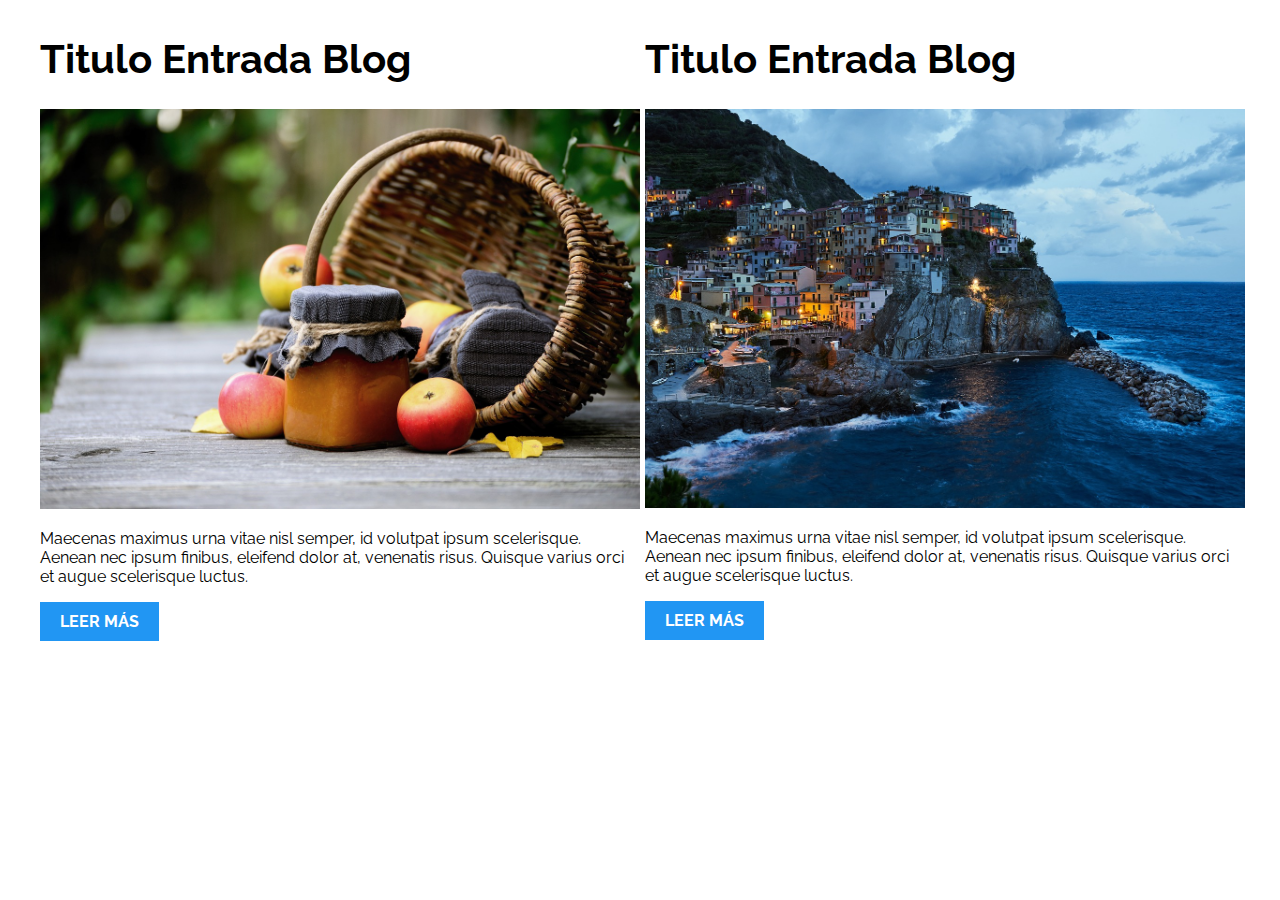
<file: 01-2columnas_iguales_css_grid/index.html>
<!DOCTYPE html>
<html lang="es">

<head>
    <meta charset="utf-8">
    <title>Patrones Responsive Web Design - 2 Columnas</title>
    <link rel="stylesheet" href="https://necolas.github.io/normalize.css/8.0.1/normalize.css">
    <link href="https://fonts.googleapis.com/css?family=Raleway:400,700,900" rel="stylesheet">
    <link rel="stylesheet" href="css/styles.css">
    <meta name="viewport" content="width=device-width, initial-scale=1">
</head>

<body>

    <div class="contenedor dos-columnas">
        <article class="entrada-blog">
            <h1>Titulo Entrada Blog</h1>
            <img src="img/imagen1.jpg">
            <p>Maecenas maximus urna vitae nisl semper, id volutpat ipsum scelerisque. Aenean nec ipsum finibus, eleifend dolor at, venenatis risus. Quisque varius orci et augue scelerisque luctus.</p>
            <a href="#">Leer más</a>
        </article>
        <article class="entrada-blog">
            <h1>Titulo Entrada Blog</h1>
            <img src="img/imagen2.jpg">
            <p>Maecenas maximus urna vitae nisl semper, id volutpat ipsum scelerisque. Aenean nec ipsum finibus, eleifend dolor at, venenatis risus. Quisque varius orci et augue scelerisque luctus.</p>
            <a href="#">Leer más</a>
        </article>
    </div>

</body>

</html>
</file>
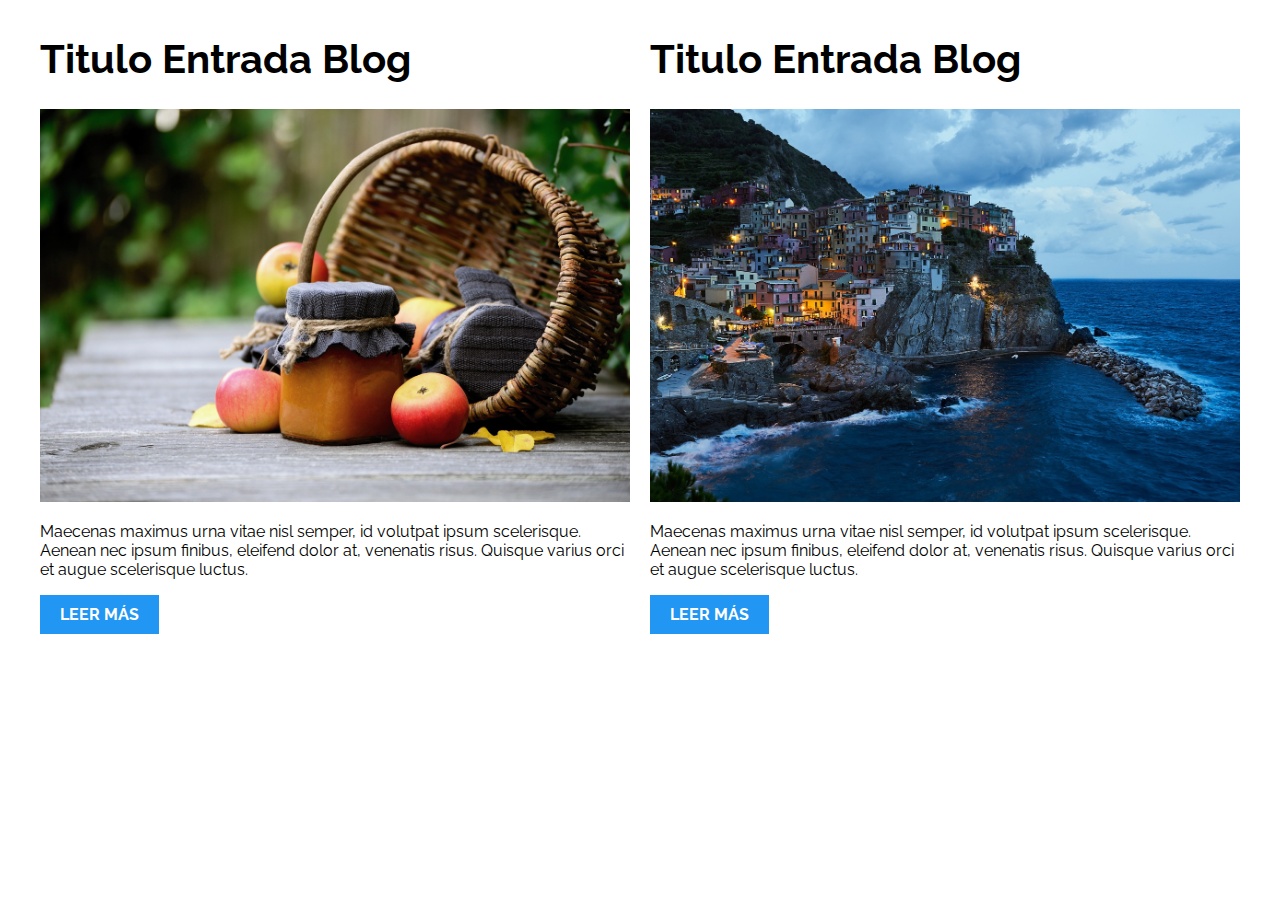
<file: 02-2columnas_iguales_flexbox/index.html>
<!DOCTYPE html>
<html lang="es">

<head>
    <meta charset="utf-8">
    <title>Patrones Responsive Web Design - 2 Columnas</title>
    <link rel="stylesheet" href="https://necolas.github.io/normalize.css/8.0.1/normalize.css">
    <link href="https://fonts.googleapis.com/css?family=Raleway:400,700,900" rel="stylesheet">
    <link rel="stylesheet" href="css/styles.css">
    <meta name="viewport" content="width=device-width, initial-scale=1">
</head>

<body>
    <div class="contenedor dos-columnas">
        <article class="entrada-blog">
            <h1>Titulo Entrada Blog</h1>
            <img src="img/imagen1.jpg">
            <p>Maecenas maximus urna vitae nisl semper, id volutpat ipsum scelerisque. Aenean nec ipsum finibus, eleifend dolor at, venenatis risus. Quisque varius orci et augue scelerisque luctus.</p>
            <a href="#">Leer más</a>
        </article>
        <article class="entrada-blog">
            <h1>Titulo Entrada Blog</h1>
            <img src="img/imagen2.jpg">
            <p>Maecenas maximus urna vitae nisl semper, id volutpat ipsum scelerisque. Aenean nec ipsum finibus, eleifend dolor at, venenatis risus. Quisque varius orci et augue scelerisque luctus.</p>
            <a href="#">Leer más</a>
        </article>
    </div>

</body>

</html>
</file>
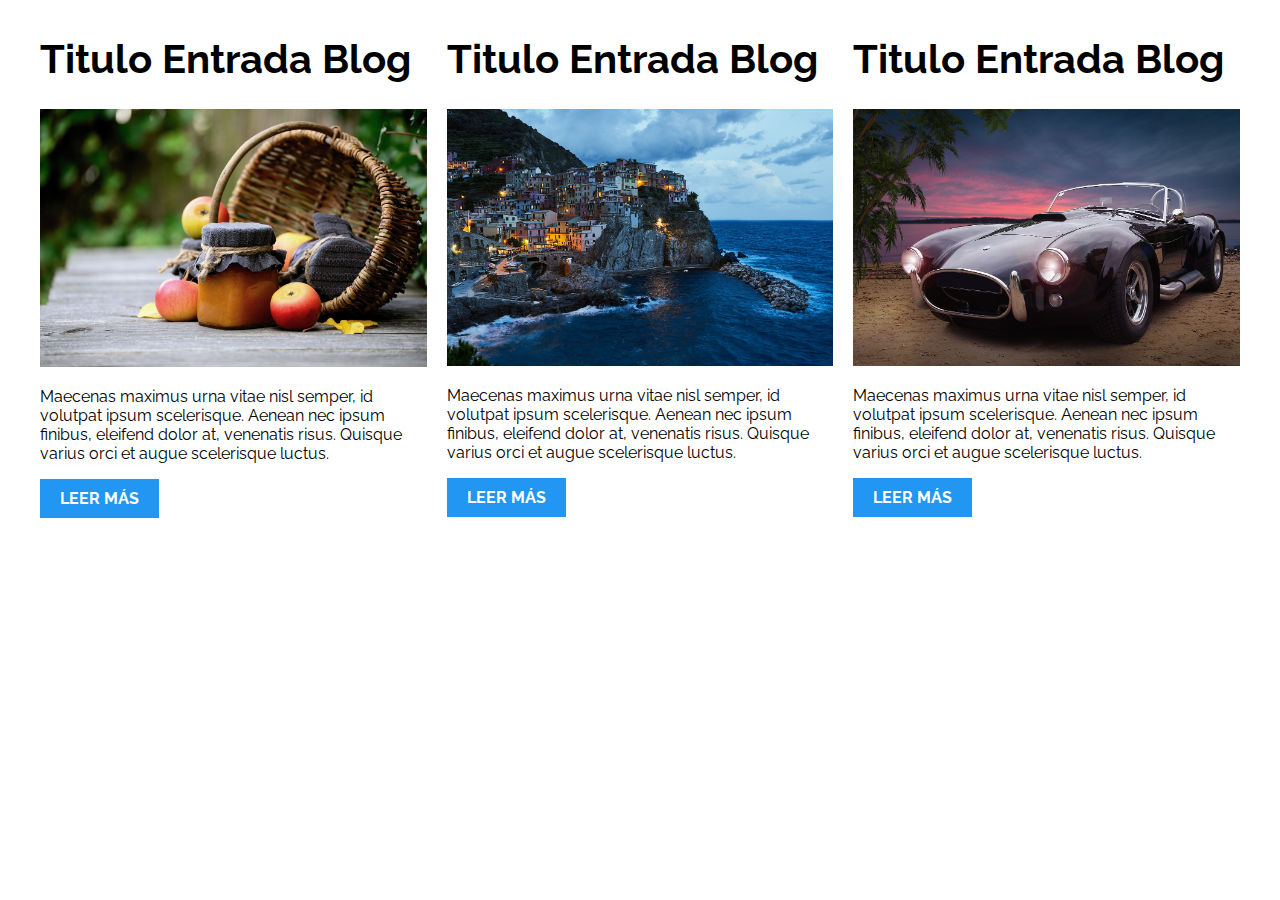
<file: 03-3columnas_iguales_css_grid/index.html>
<!DOCTYPE html>
<html lang="es">

<head>
    <meta charset="utf-8">
    <title>Patrones Responsive Web Design - 3 Columnas Iguales</title>
    <link rel="stylesheet" href="https://necolas.github.io/normalize.css/8.0.1/normalize.css">
    <link href="https://fonts.googleapis.com/css?family=Raleway:400,700,900" rel="stylesheet">
    <link rel="stylesheet" href="css/styles.css">
    <meta name="viewport" content="width=device-width, initial-scale=1">
</head>

<body>

    <div class="contenedor tres-columnas">
        <article class="entrada-blog">
            <h1>Titulo Entrada Blog</h1>
            <img src="img/imagen1.jpg">
            <p>Maecenas maximus urna vitae nisl semper, id volutpat ipsum scelerisque. Aenean nec ipsum finibus, eleifend dolor at, venenatis risus. Quisque varius orci et augue scelerisque luctus.</p>
            <a href="#">Leer más</a>
        </article>

        <article class="entrada-blog">
            <h1>Titulo Entrada Blog</h1>
            <img src="img/imagen2.jpg">

            <p>Maecenas maximus urna vitae nisl semper, id volutpat ipsum scelerisque. Aenean nec ipsum finibus, eleifend dolor at, venenatis risus. Quisque varius orci et augue scelerisque luctus.</p>
            <a href="#">Leer más</a>
        </article>

        <article class="entrada-blog">
            <h1>Titulo Entrada Blog</h1>
            <img src="img/imagen3.jpg">

            <p>Maecenas maximus urna vitae nisl semper, id volutpat ipsum scelerisque. Aenean nec ipsum finibus, eleifend dolor at, venenatis risus. Quisque varius orci et augue scelerisque luctus.</p>
            <a href="#">Leer más</a>
        </article>
    </div>

</body>

</html>
</file>
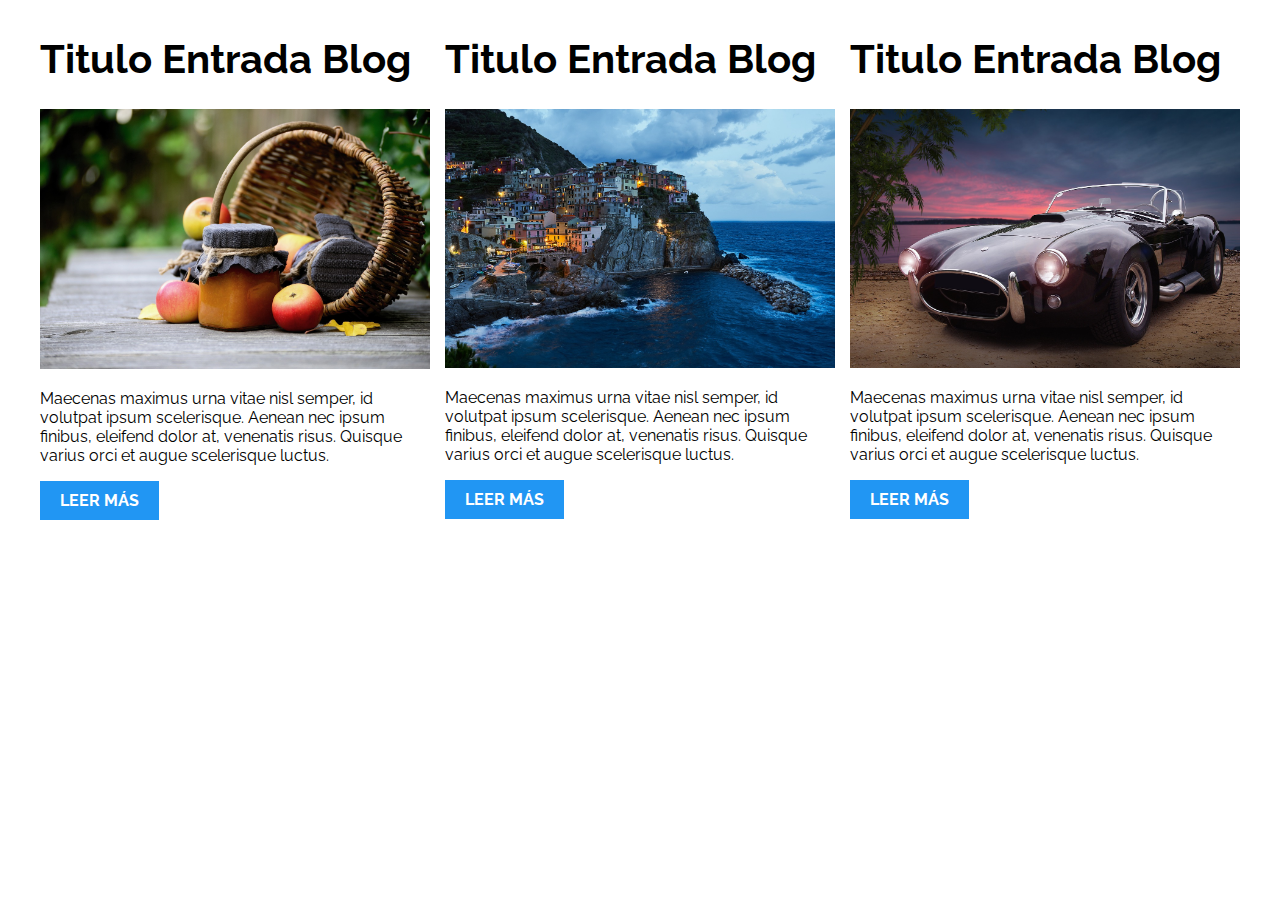
<file: 04-3columnas_iguales_flexbox/index.html>
<!DOCTYPE html>
<html lang="es">

<head>
    <meta charset="utf-8">
    <title>Patrones Responsive Web Design - 3 Columnas Iguales</title>
    <link rel="stylesheet" href="https://necolas.github.io/normalize.css/8.0.1/normalize.css">
    <link href="https://fonts.googleapis.com/css?family=Raleway:400,700,900" rel="stylesheet">
    <link rel="stylesheet" href="css/styles.css">
    <meta name="viewport" content="width=device-width, initial-scale=1">
</head>

<body>

    <div class="contenedor tres-columnas">
        <article class="entrada-blog">
            <h1>Titulo Entrada Blog</h1>
            <img src="img/imagen1.jpg">
            <p>Maecenas maximus urna vitae nisl semper, id volutpat ipsum scelerisque. Aenean nec ipsum finibus, eleifend dolor at, venenatis risus. Quisque varius orci et augue scelerisque luctus.</p>
            <a href="#">Leer más</a>
        </article>

        <article class="entrada-blog">
            <h1>Titulo Entrada Blog</h1>
            <img src="img/imagen2.jpg">

            <p>Maecenas maximus urna vitae nisl semper, id volutpat ipsum scelerisque. Aenean nec ipsum finibus, eleifend dolor at, venenatis risus. Quisque varius orci et augue scelerisque luctus.</p>
            <a href="#">Leer más</a>
        </article>

        <article class="entrada-blog">
            <h1>Titulo Entrada Blog</h1>
            <img src="img/imagen3.jpg">

            <p>Maecenas maximus urna vitae nisl semper, id volutpat ipsum scelerisque. Aenean nec ipsum finibus, eleifend dolor at, venenatis risus. Quisque varius orci et augue scelerisque luctus.</p>
            <a href="#">Leer más</a>
        </article>
    </div>
</body>

</html>
</file>
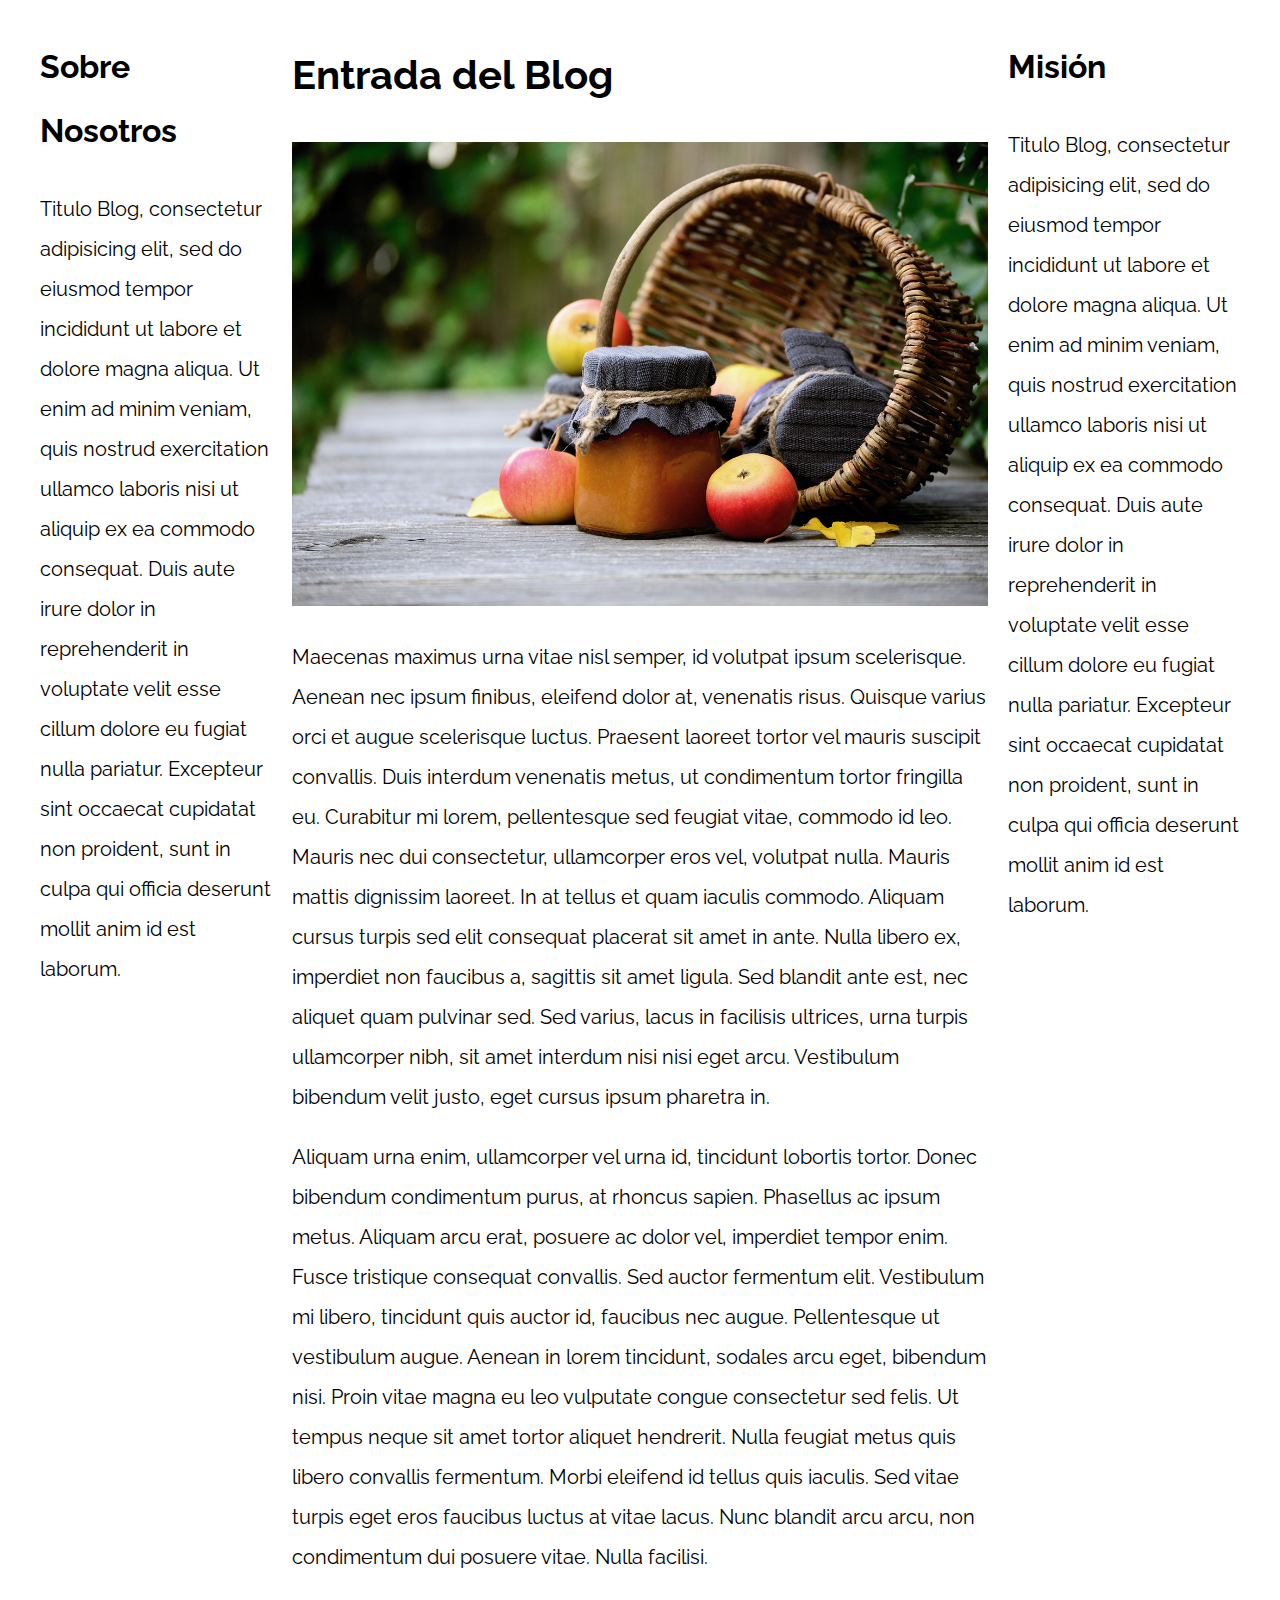
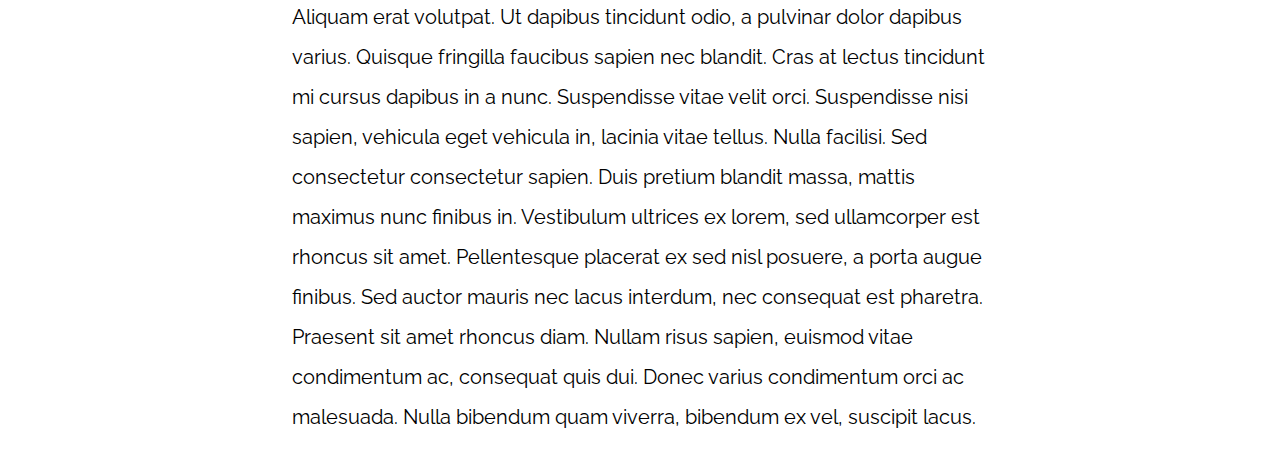
<file: 05-3columnas_css_grid/index.html>
<!DOCTYPE html>
<html lang="es">

<head>
    <meta charset="utf-8">
    <title>Patrones Responsive Web Design</title>
    <link rel="stylesheet" href="https://necolas.github.io/normalize.css/8.0.1/normalize.css">
    <link href="https://fonts.googleapis.com/css?family=Raleway:400,700,900" rel="stylesheet">
    <link rel="stylesheet" href="css/styles.css">
    <meta name="viewport" content="width=device-width, initial-scale=1">
</head>

<body>

    <div class="contenedor contenedor-grid">
        <main class="contenedor-principal">
            <article>
                <h1>Entrada del Blog</h1>
                <img src="img/imagen1.jpg">

                <p>Maecenas maximus urna vitae nisl semper, id volutpat ipsum scelerisque. Aenean nec ipsum finibus, eleifend dolor at, venenatis risus. Quisque varius orci et augue scelerisque luctus. Praesent laoreet tortor vel mauris suscipit convallis.
                    Duis interdum venenatis metus, ut condimentum tortor fringilla eu. Curabitur mi lorem, pellentesque sed feugiat vitae, commodo id leo. Mauris nec dui consectetur, ullamcorper eros vel, volutpat nulla. Mauris mattis dignissim laoreet.
                    In at tellus et quam iaculis commodo. Aliquam cursus turpis sed elit consequat placerat sit amet in ante. Nulla libero ex, imperdiet non faucibus a, sagittis sit amet ligula. Sed blandit ante est, nec aliquet quam pulvinar sed. Sed
                    varius, lacus in facilisis ultrices, urna turpis ullamcorper nibh, sit amet interdum nisi nisi eget arcu. Vestibulum bibendum velit justo, eget cursus ipsum pharetra in.</p>

                <p>Aliquam urna enim, ullamcorper vel urna id, tincidunt lobortis tortor. Donec bibendum condimentum purus, at rhoncus sapien. Phasellus ac ipsum metus. Aliquam arcu erat, posuere ac dolor vel, imperdiet tempor enim. Fusce tristique consequat
                    convallis. Sed auctor fermentum elit. Vestibulum mi libero, tincidunt quis auctor id, faucibus nec augue. Pellentesque ut vestibulum augue. Aenean in lorem tincidunt, sodales arcu eget, bibendum nisi. Proin vitae magna eu leo vulputate
                    congue consectetur sed felis. Ut tempus neque sit amet tortor aliquet hendrerit. Nulla feugiat metus quis libero convallis fermentum. Morbi eleifend id tellus quis iaculis. Sed vitae turpis eget eros faucibus luctus at vitae lacus.
                    Nunc blandit arcu arcu, non condimentum dui posuere vitae. Nulla facilisi.</p>

                <p>Aliquam erat volutpat. Ut dapibus tincidunt odio, a pulvinar dolor dapibus varius. Quisque fringilla faucibus sapien nec blandit. Cras at lectus tincidunt mi cursus dapibus in a nunc. Suspendisse vitae velit orci. Suspendisse nisi sapien,
                    vehicula eget vehicula in, lacinia vitae tellus. Nulla facilisi. Sed consectetur consectetur sapien. Duis pretium blandit massa, mattis maximus nunc finibus in. Vestibulum ultrices ex lorem, sed ullamcorper est rhoncus sit amet. Pellentesque
                    placerat ex sed nisl posuere, a porta augue finibus. Sed auctor mauris nec lacus interdum, nec consequat est pharetra. Praesent sit amet rhoncus diam. Nullam risus sapien, euismod vitae condimentum ac, consequat quis dui. Donec varius
                    condimentum orci ac malesuada. Nulla bibendum quam viverra, bibendum ex vel, suscipit lacus.</p>

            </article>
        </main>

        <aside class="sidebar-1">
            <h2>Sobre Nosotros</h2>
            <p>Titulo Blog, consectetur adipisicing elit, sed do eiusmod tempor incididunt ut labore et dolore magna aliqua. Ut enim ad minim veniam, quis nostrud exercitation ullamco laboris nisi ut aliquip ex ea commodo consequat. Duis aute irure dolor
                in reprehenderit in voluptate velit esse cillum dolore eu fugiat nulla pariatur. Excepteur sint occaecat cupidatat non proident, sunt in culpa qui officia deserunt mollit anim id est laborum.</p>
        </aside>
        <aside class="sidebar-2">
            <h2>Misión</h2>
            <p>Titulo Blog, consectetur adipisicing elit, sed do eiusmod tempor incididunt ut labore et dolore magna aliqua. Ut enim ad minim veniam, quis nostrud exercitation ullamco laboris nisi ut aliquip ex ea commodo consequat. Duis aute irure dolor
                in reprehenderit in voluptate velit esse cillum dolore eu fugiat nulla pariatur. Excepteur sint occaecat cupidatat non proident, sunt in culpa qui officia deserunt mollit anim id est laborum.</p>
        </aside>
    </div>

</body>

</html>
</file>
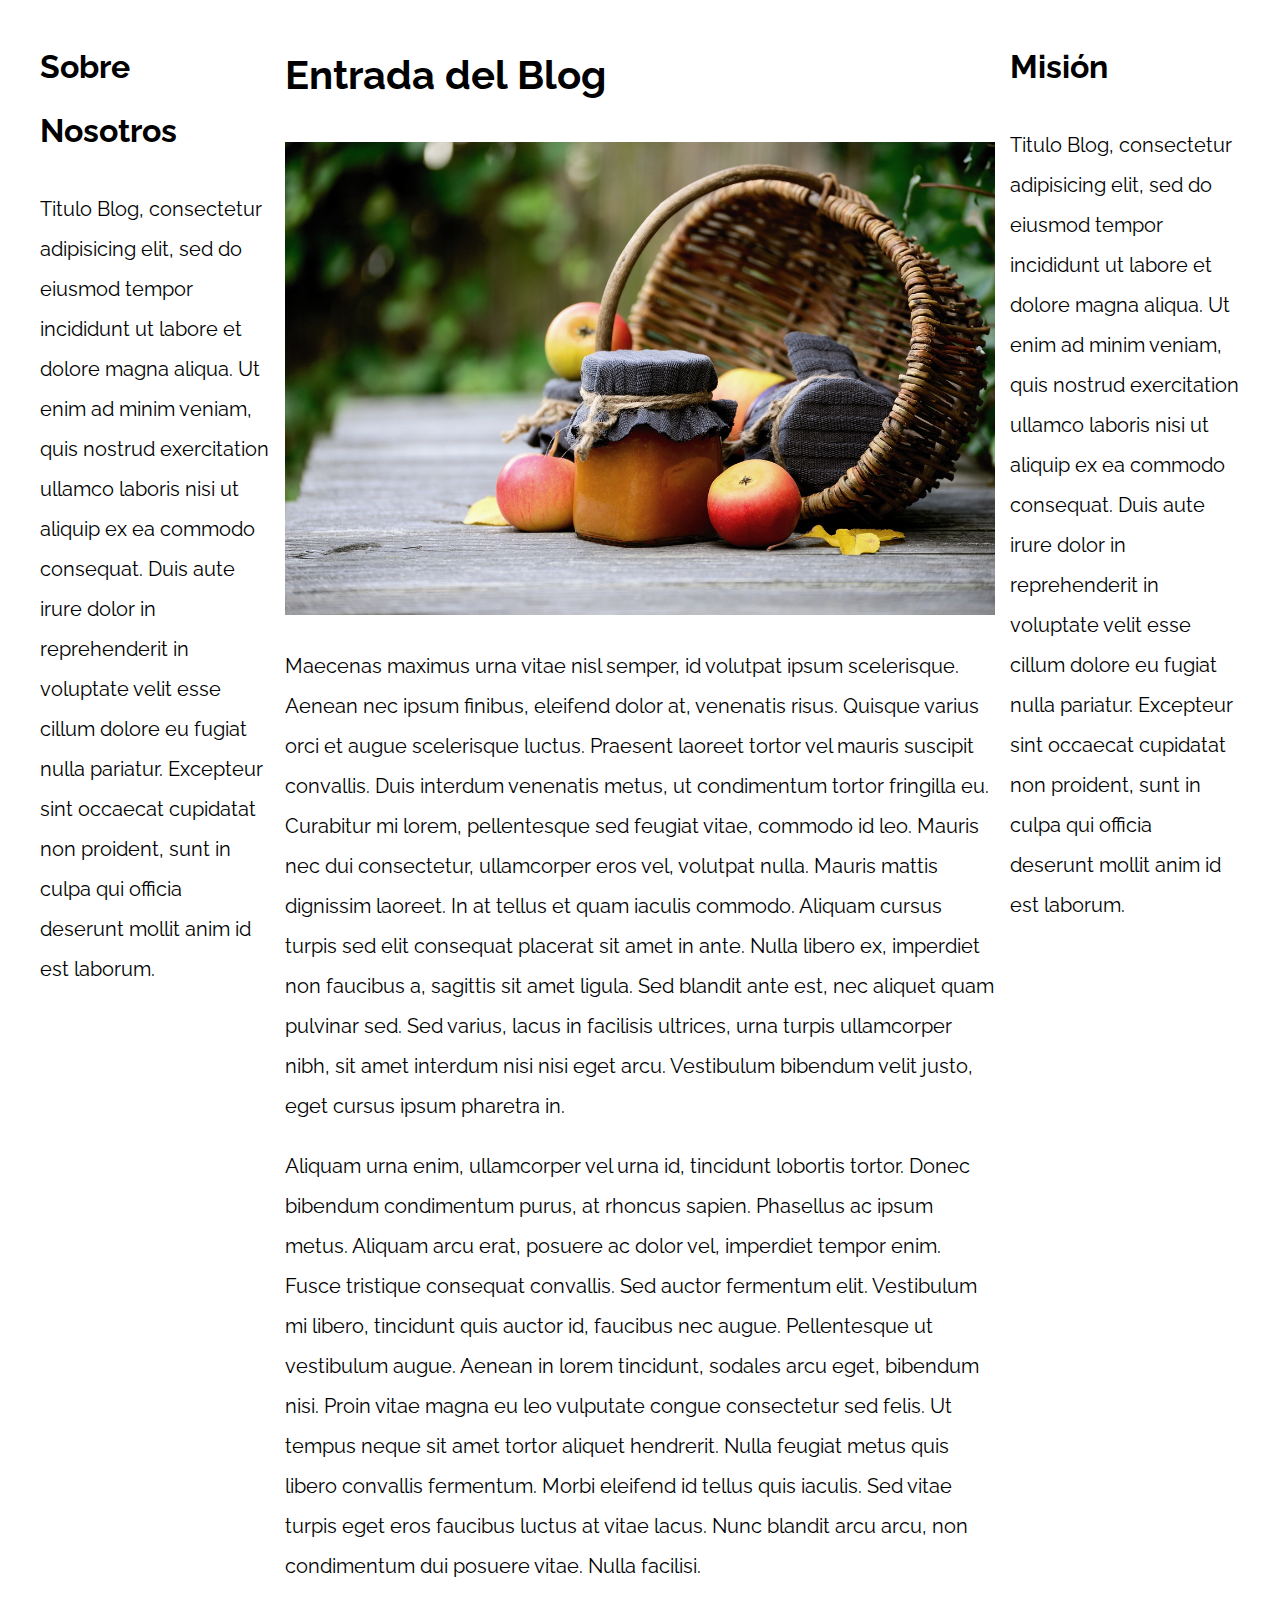
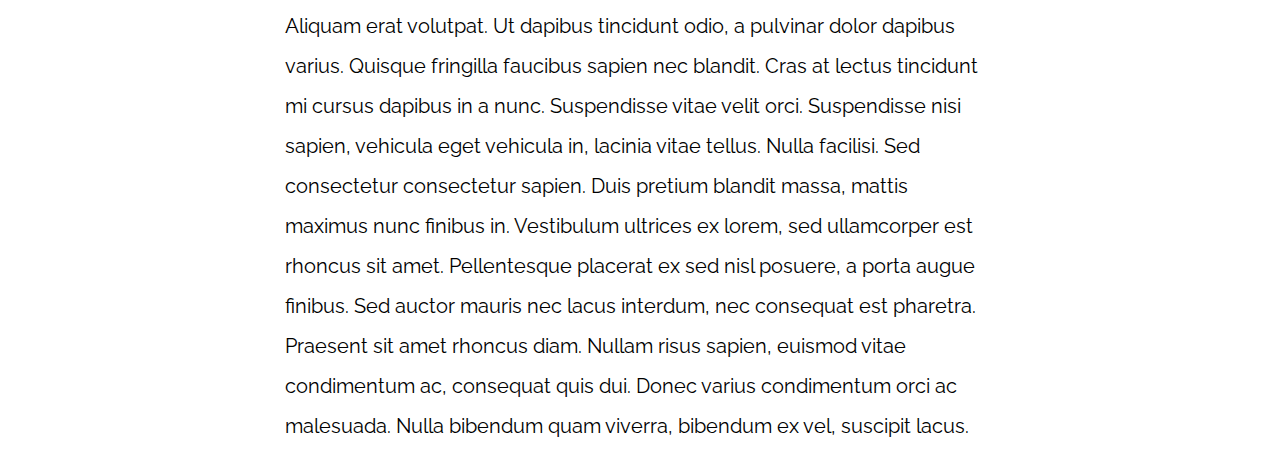
<file: 06-3columnas_flexbox/index.html>
<!DOCTYPE html>
<html lang="es">

<head>
    <meta charset="utf-8">
    <title>Patrones Responsive Web Design</title>
    <link rel="stylesheet" href="https://necolas.github.io/normalize.css/8.0.1/normalize.css">
    <link href="https://fonts.googleapis.com/css?family=Raleway:400,700,900" rel="stylesheet">
    <link rel="stylesheet" href="css/styles.css">
    <meta name="viewport" content="width=device-width, initial-scale=1">
</head>

<body>

    <div class="contenedor contenedor-flex">
        <main class="contenido-principal">
            <article>
                <h1>Entrada del Blog</h1>
                <img src="img/imagen1.jpg">

                <p>Maecenas maximus urna vitae nisl semper, id volutpat ipsum scelerisque. Aenean nec ipsum finibus, eleifend dolor at, venenatis risus. Quisque varius orci et augue scelerisque luctus. Praesent laoreet tortor vel mauris suscipit convallis.
                    Duis interdum venenatis metus, ut condimentum tortor fringilla eu. Curabitur mi lorem, pellentesque sed feugiat vitae, commodo id leo. Mauris nec dui consectetur, ullamcorper eros vel, volutpat nulla. Mauris mattis dignissim laoreet.
                    In at tellus et quam iaculis commodo. Aliquam cursus turpis sed elit consequat placerat sit amet in ante. Nulla libero ex, imperdiet non faucibus a, sagittis sit amet ligula. Sed blandit ante est, nec aliquet quam pulvinar sed. Sed
                    varius, lacus in facilisis ultrices, urna turpis ullamcorper nibh, sit amet interdum nisi nisi eget arcu. Vestibulum bibendum velit justo, eget cursus ipsum pharetra in.</p>

                <p>Aliquam urna enim, ullamcorper vel urna id, tincidunt lobortis tortor. Donec bibendum condimentum purus, at rhoncus sapien. Phasellus ac ipsum metus. Aliquam arcu erat, posuere ac dolor vel, imperdiet tempor enim. Fusce tristique consequat
                    convallis. Sed auctor fermentum elit. Vestibulum mi libero, tincidunt quis auctor id, faucibus nec augue. Pellentesque ut vestibulum augue. Aenean in lorem tincidunt, sodales arcu eget, bibendum nisi. Proin vitae magna eu leo vulputate
                    congue consectetur sed felis. Ut tempus neque sit amet tortor aliquet hendrerit. Nulla feugiat metus quis libero convallis fermentum. Morbi eleifend id tellus quis iaculis. Sed vitae turpis eget eros faucibus luctus at vitae lacus.
                    Nunc blandit arcu arcu, non condimentum dui posuere vitae. Nulla facilisi.</p>

                <p>Aliquam erat volutpat. Ut dapibus tincidunt odio, a pulvinar dolor dapibus varius. Quisque fringilla faucibus sapien nec blandit. Cras at lectus tincidunt mi cursus dapibus in a nunc. Suspendisse vitae velit orci. Suspendisse nisi sapien,
                    vehicula eget vehicula in, lacinia vitae tellus. Nulla facilisi. Sed consectetur consectetur sapien. Duis pretium blandit massa, mattis maximus nunc finibus in. Vestibulum ultrices ex lorem, sed ullamcorper est rhoncus sit amet. Pellentesque
                    placerat ex sed nisl posuere, a porta augue finibus. Sed auctor mauris nec lacus interdum, nec consequat est pharetra. Praesent sit amet rhoncus diam. Nullam risus sapien, euismod vitae condimentum ac, consequat quis dui. Donec varius
                    condimentum orci ac malesuada. Nulla bibendum quam viverra, bibendum ex vel, suscipit lacus.</p>

            </article>
        </main>

        <aside class="sidebar-1 sidebar">
            <h2>Sobre Nosotros</h2>
            <p>Titulo Blog, consectetur adipisicing elit, sed do eiusmod tempor incididunt ut labore et dolore magna aliqua. Ut enim ad minim veniam, quis nostrud exercitation ullamco laboris nisi ut aliquip ex ea commodo consequat. Duis aute irure dolor
                in reprehenderit in voluptate velit esse cillum dolore eu fugiat nulla pariatur. Excepteur sint occaecat cupidatat non proident, sunt in culpa qui officia deserunt mollit anim id est laborum.</p>
        </aside>
        <aside class="sidebar-2 sidebar">
            <h2>Misión</h2>
            <p>Titulo Blog, consectetur adipisicing elit, sed do eiusmod tempor incididunt ut labore et dolore magna aliqua. Ut enim ad minim veniam, quis nostrud exercitation ullamco laboris nisi ut aliquip ex ea commodo consequat. Duis aute irure dolor
                in reprehenderit in voluptate velit esse cillum dolore eu fugiat nulla pariatur. Excepteur sint occaecat cupidatat non proident, sunt in culpa qui officia deserunt mollit anim id est laborum.</p>
        </aside>
    </div>

</body>

</html>
</file>
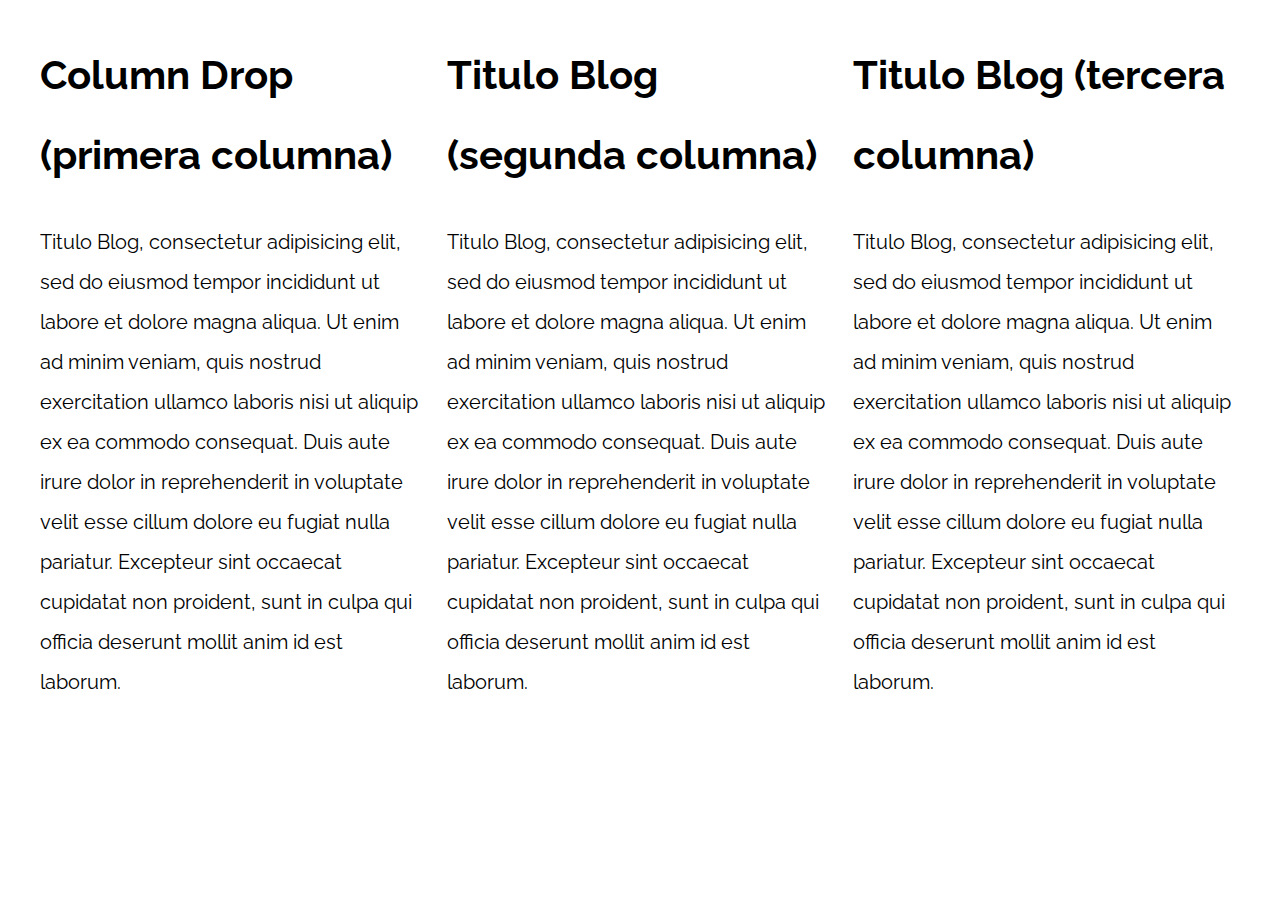
<file: 07-column_drop_css_grid/index.html>
<!DOCTYPE html>
<html>

<head>
    <meta charset="utf-8">
    <title>Patrones Responsive Web Design</title>
    <link rel="stylesheet" href="https://necolas.github.io/normalize.css/8.0.1/normalize.css">
    <link href="https://fonts.googleapis.com/css?family=Raleway:400,700,900" rel="stylesheet">
    <link rel="stylesheet" href="css/styles.css">
    <meta name="viewport" content="width=device-width, initial-scale=1">
</head>

<body>

    <div class="contenedor column-drop-css">
        <main>
            <h1>Column Drop (primera columna)</h1>
            <p>
                Titulo Blog, consectetur adipisicing elit, sed do eiusmod tempor incididunt ut labore et dolore magna aliqua. Ut enim ad minim veniam, quis nostrud exercitation ullamco laboris nisi ut aliquip ex ea commodo consequat. Duis aute irure dolor in reprehenderit
                in voluptate velit esse cillum dolore eu fugiat nulla pariatur. Excepteur sint occaecat cupidatat non proident, sunt in culpa qui officia deserunt mollit anim id est laborum.
            </p>
        </main>

        <aside class="primera">
            <h1>Titulo Blog (segunda columna)</h1>
            <p>
                Titulo Blog, consectetur adipisicing elit, sed do eiusmod tempor incididunt ut labore et dolore magna aliqua. Ut enim ad minim veniam, quis nostrud exercitation ullamco laboris nisi ut aliquip ex ea commodo consequat. Duis aute irure dolor in reprehenderit
                in voluptate velit esse cillum dolore eu fugiat nulla pariatur. Excepteur sint occaecat cupidatat non proident, sunt in culpa qui officia deserunt mollit anim id est laborum.
            </p>
        </aside>

        <aside class="segunda">
            <h1>Titulo Blog (tercera columna)</h1>
            <p>
                Titulo Blog, consectetur adipisicing elit, sed do eiusmod tempor incididunt ut labore et dolore magna aliqua. Ut enim ad minim veniam, quis nostrud exercitation ullamco laboris nisi ut aliquip ex ea commodo consequat. Duis aute irure dolor in reprehenderit
                in voluptate velit esse cillum dolore eu fugiat nulla pariatur. Excepteur sint occaecat cupidatat non proident, sunt in culpa qui officia deserunt mollit anim id est laborum.
            </p>
        </aside>
    </div>

</body>

</html>
</file>
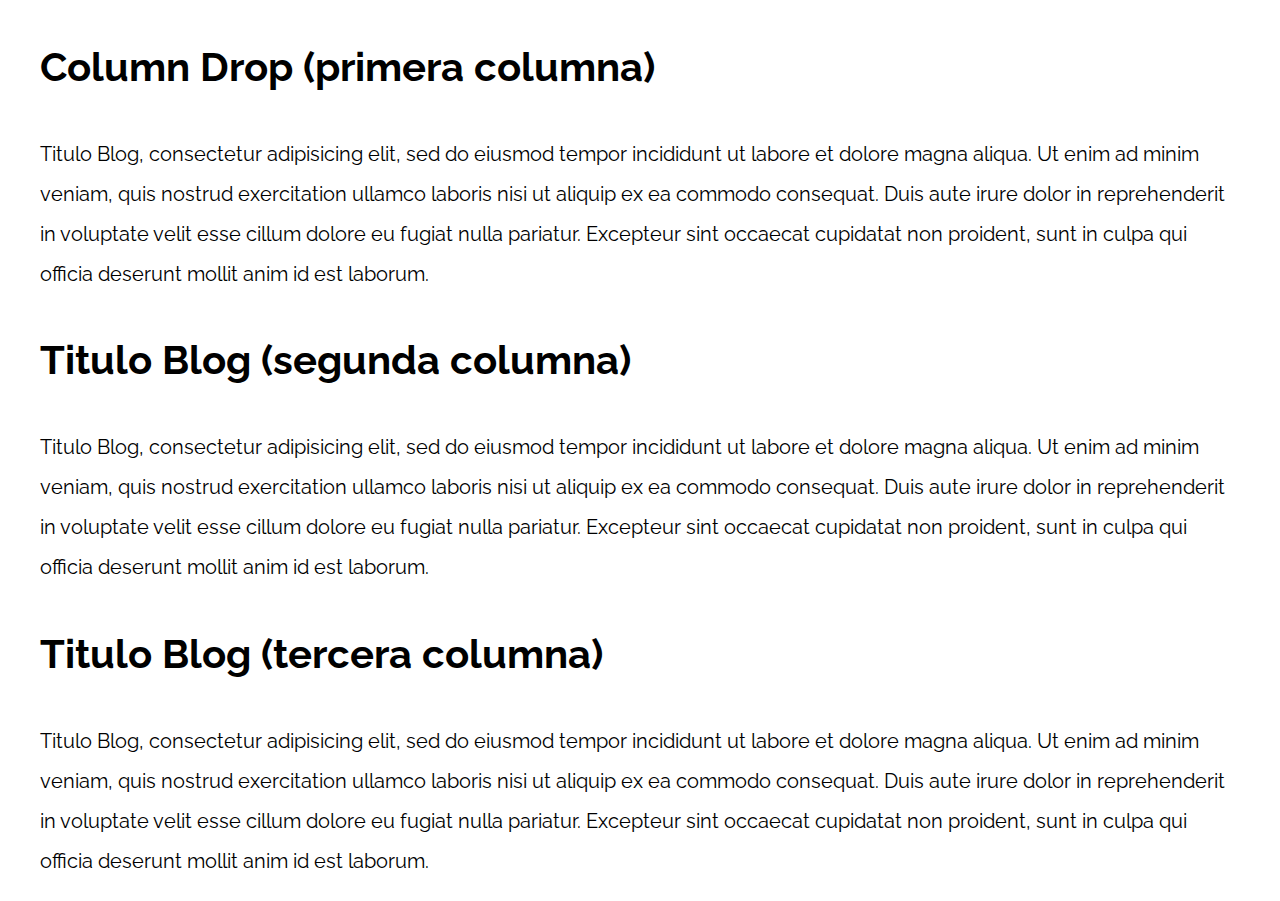
<file: 08-column_drop_flexbox/index.html>
<!DOCTYPE html>
<html>

<head>
    <meta charset="utf-8">
    <title>Patrones Responsive Web Design</title>
    <link rel="stylesheet" href="https://necolas.github.io/normalize.css/8.0.1/normalize.css">
    <link href="https://fonts.googleapis.com/css?family=Raleway:400,700,900" rel="stylesheet">
    <link rel="stylesheet" href="css/styles.css">
    <meta name="viewport" content="width=device-width, initial-scale=1">
</head>

<body>

    <div class="contenedor">
        <main>
            <h1>Column Drop (primera columna)</h1>
            <p>
                Titulo Blog, consectetur adipisicing elit, sed do eiusmod tempor incididunt ut labore et dolore magna aliqua. Ut enim ad minim veniam, quis nostrud exercitation ullamco laboris nisi ut aliquip ex ea commodo consequat. Duis aute irure dolor in reprehenderit
                in voluptate velit esse cillum dolore eu fugiat nulla pariatur. Excepteur sint occaecat cupidatat non proident, sunt in culpa qui officia deserunt mollit anim id est laborum.
            </p>
        </main>

        <aside>
            <h1>Titulo Blog (segunda columna)</h1>
            <p>
                Titulo Blog, consectetur adipisicing elit, sed do eiusmod tempor incididunt ut labore et dolore magna aliqua. Ut enim ad minim veniam, quis nostrud exercitation ullamco laboris nisi ut aliquip ex ea commodo consequat. Duis aute irure dolor in reprehenderit
                in voluptate velit esse cillum dolore eu fugiat nulla pariatur. Excepteur sint occaecat cupidatat non proident, sunt in culpa qui officia deserunt mollit anim id est laborum.
            </p>
        </aside>

        <aside>
            <h1>Titulo Blog (tercera columna)</h1>
            <p>
                Titulo Blog, consectetur adipisicing elit, sed do eiusmod tempor incididunt ut labore et dolore magna aliqua. Ut enim ad minim veniam, quis nostrud exercitation ullamco laboris nisi ut aliquip ex ea commodo consequat. Duis aute irure dolor in reprehenderit
                in voluptate velit esse cillum dolore eu fugiat nulla pariatur. Excepteur sint occaecat cupidatat non proident, sunt in culpa qui officia deserunt mollit anim id est laborum.
            </p>
        </aside>
    </div>

</body>

</html>
</file>
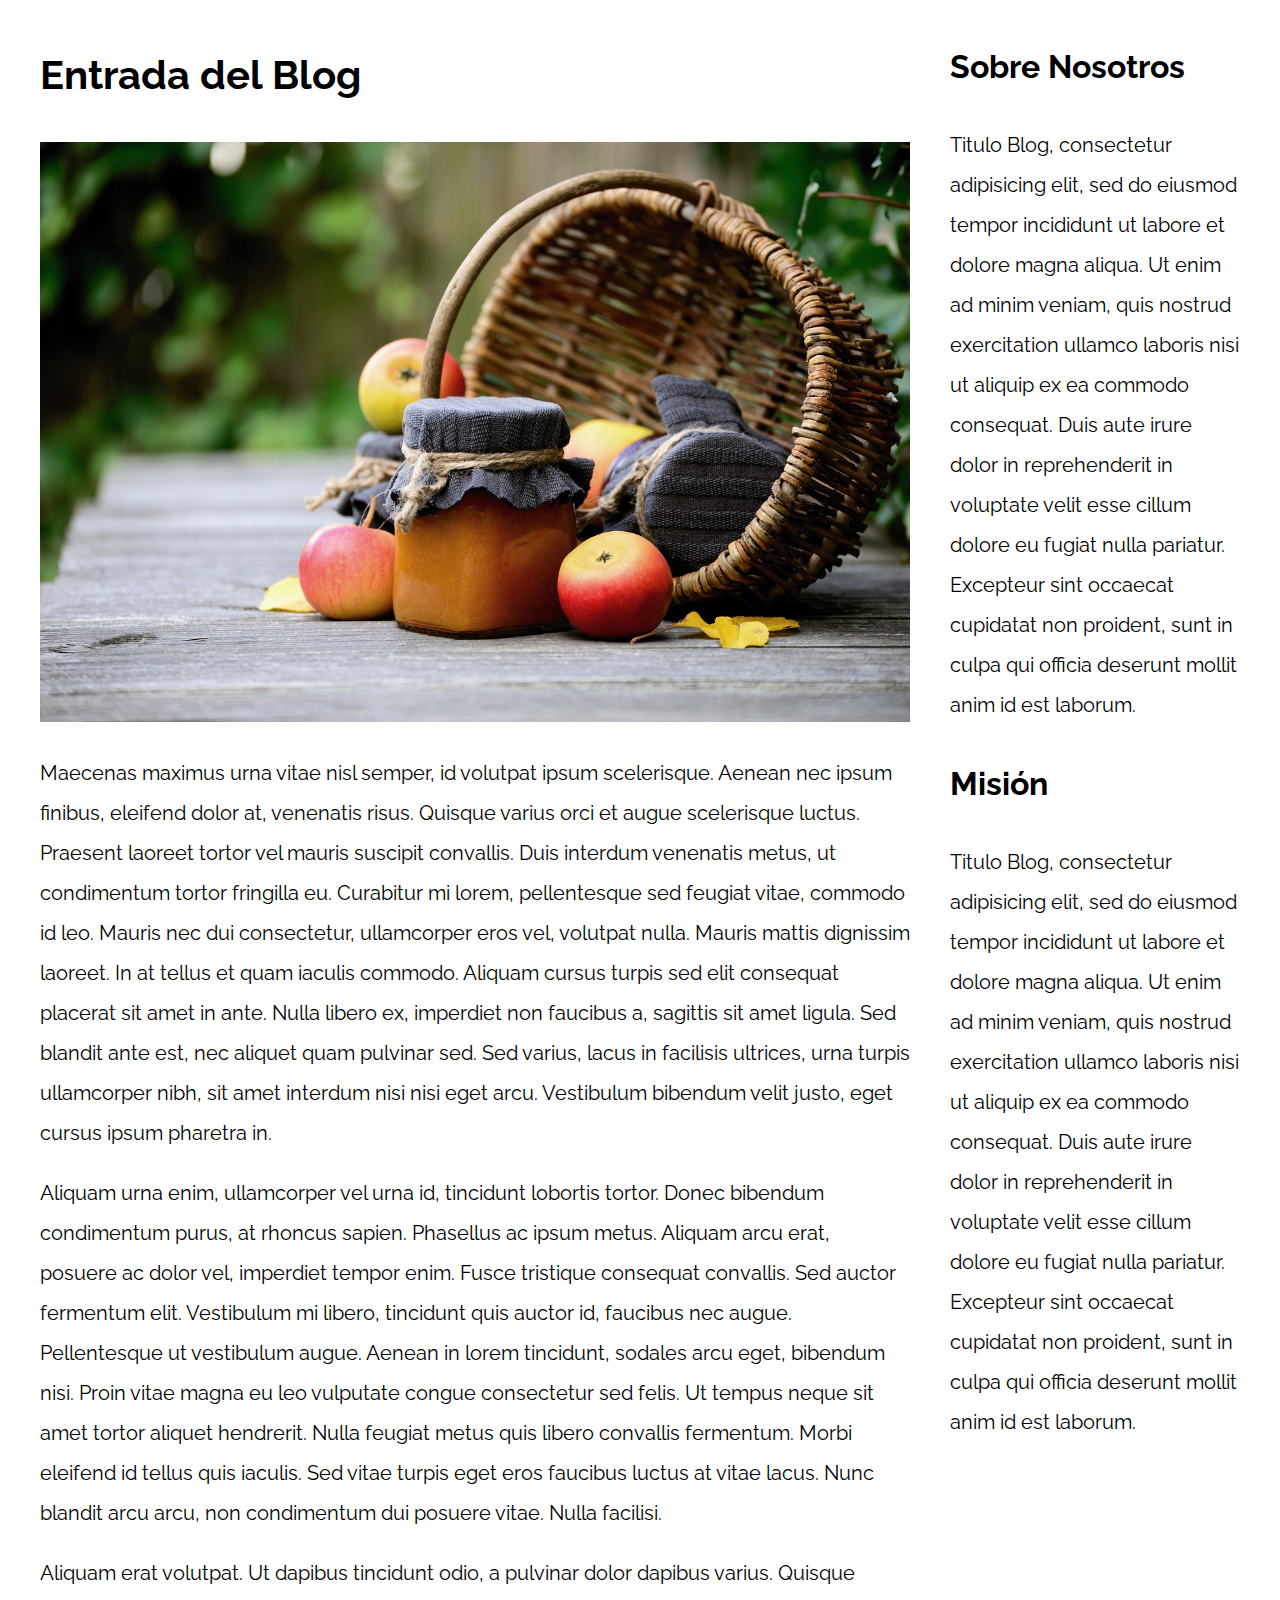
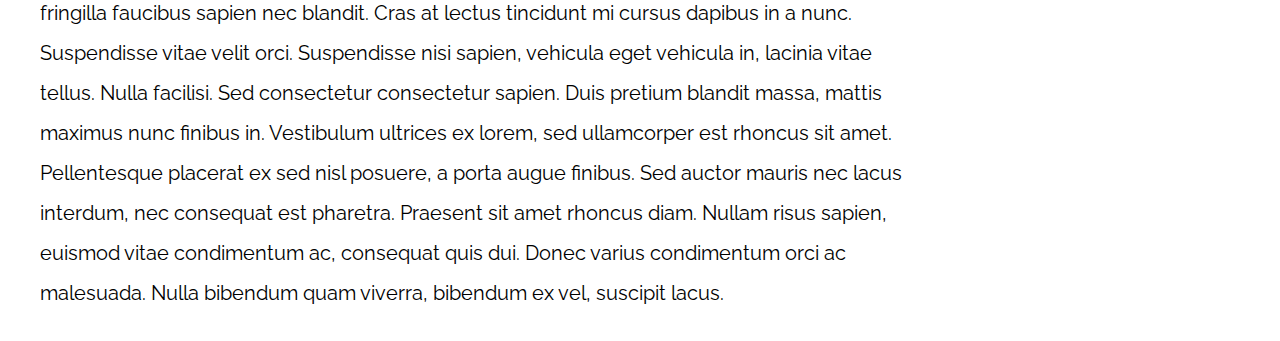
<file: 09-con_sidebar_css_grid/index.html>
<!DOCTYPE html>
<html>

<head>
    <meta charset="utf-8">
    <title>Patrones Responsive Web Design</title>
    <link rel="stylesheet" href="https://necolas.github.io/normalize.css/8.0.1/normalize.css">
    <link href="https://fonts.googleapis.com/css?family=Raleway:400,700,900" rel="stylesheet">
    <link rel="stylesheet" href="css/styles.css">
    <meta name="viewport" content="width=device-width, initial-scale=1">
</head>

<body>

    <div class="contenedor con-sidebar">
        <article>
            <h1>Entrada del Blog</h1>
            <img src="img/imagen1.jpg">

            <p>Maecenas maximus urna vitae nisl semper, id volutpat ipsum scelerisque. Aenean nec ipsum finibus, eleifend dolor at, venenatis risus. Quisque varius orci et augue scelerisque luctus. Praesent laoreet tortor vel mauris suscipit convallis. Duis
                interdum venenatis metus, ut condimentum tortor fringilla eu. Curabitur mi lorem, pellentesque sed feugiat vitae, commodo id leo. Mauris nec dui consectetur, ullamcorper eros vel, volutpat nulla. Mauris mattis dignissim laoreet. In at
                tellus et quam iaculis commodo. Aliquam cursus turpis sed elit consequat placerat sit amet in ante. Nulla libero ex, imperdiet non faucibus a, sagittis sit amet ligula. Sed blandit ante est, nec aliquet quam pulvinar sed. Sed varius, lacus
                in facilisis ultrices, urna turpis ullamcorper nibh, sit amet interdum nisi nisi eget arcu. Vestibulum bibendum velit justo, eget cursus ipsum pharetra in.</p>

            <p>Aliquam urna enim, ullamcorper vel urna id, tincidunt lobortis tortor. Donec bibendum condimentum purus, at rhoncus sapien. Phasellus ac ipsum metus. Aliquam arcu erat, posuere ac dolor vel, imperdiet tempor enim. Fusce tristique consequat
                convallis. Sed auctor fermentum elit. Vestibulum mi libero, tincidunt quis auctor id, faucibus nec augue. Pellentesque ut vestibulum augue. Aenean in lorem tincidunt, sodales arcu eget, bibendum nisi. Proin vitae magna eu leo vulputate
                congue consectetur sed felis. Ut tempus neque sit amet tortor aliquet hendrerit. Nulla feugiat metus quis libero convallis fermentum. Morbi eleifend id tellus quis iaculis. Sed vitae turpis eget eros faucibus luctus at vitae lacus. Nunc
                blandit arcu arcu, non condimentum dui posuere vitae. Nulla facilisi.</p>

            <p>Aliquam erat volutpat. Ut dapibus tincidunt odio, a pulvinar dolor dapibus varius. Quisque fringilla faucibus sapien nec blandit. Cras at lectus tincidunt mi cursus dapibus in a nunc. Suspendisse vitae velit orci. Suspendisse nisi sapien,
                vehicula eget vehicula in, lacinia vitae tellus. Nulla facilisi. Sed consectetur consectetur sapien. Duis pretium blandit massa, mattis maximus nunc finibus in. Vestibulum ultrices ex lorem, sed ullamcorper est rhoncus sit amet. Pellentesque
                placerat ex sed nisl posuere, a porta augue finibus. Sed auctor mauris nec lacus interdum, nec consequat est pharetra. Praesent sit amet rhoncus diam. Nullam risus sapien, euismod vitae condimentum ac, consequat quis dui. Donec varius
                condimentum orci ac malesuada. Nulla bibendum quam viverra, bibendum ex vel, suscipit lacus.</p>
        </article>
        <aside>
            <h2>Sobre Nosotros</h2>
            <p>Titulo Blog, consectetur adipisicing elit, sed do eiusmod tempor incididunt ut labore et dolore magna aliqua. Ut enim ad minim veniam, quis nostrud exercitation ullamco laboris nisi ut aliquip ex ea commodo consequat. Duis aute irure dolor
                in reprehenderit in voluptate velit esse cillum dolore eu fugiat nulla pariatur. Excepteur sint occaecat cupidatat non proident, sunt in culpa qui officia deserunt mollit anim id est laborum.</p>


            <h2>Misión</h2>
            <p>Titulo Blog, consectetur adipisicing elit, sed do eiusmod tempor incididunt ut labore et dolore magna aliqua. Ut enim ad minim veniam, quis nostrud exercitation ullamco laboris nisi ut aliquip ex ea commodo consequat. Duis aute irure dolor
                in reprehenderit in voluptate velit esse cillum dolore eu fugiat nulla pariatur. Excepteur sint occaecat cupidatat non proident, sunt in culpa qui officia deserunt mollit anim id est laborum.</p>
        </aside>
    </div>

</body>

</html>
</file>
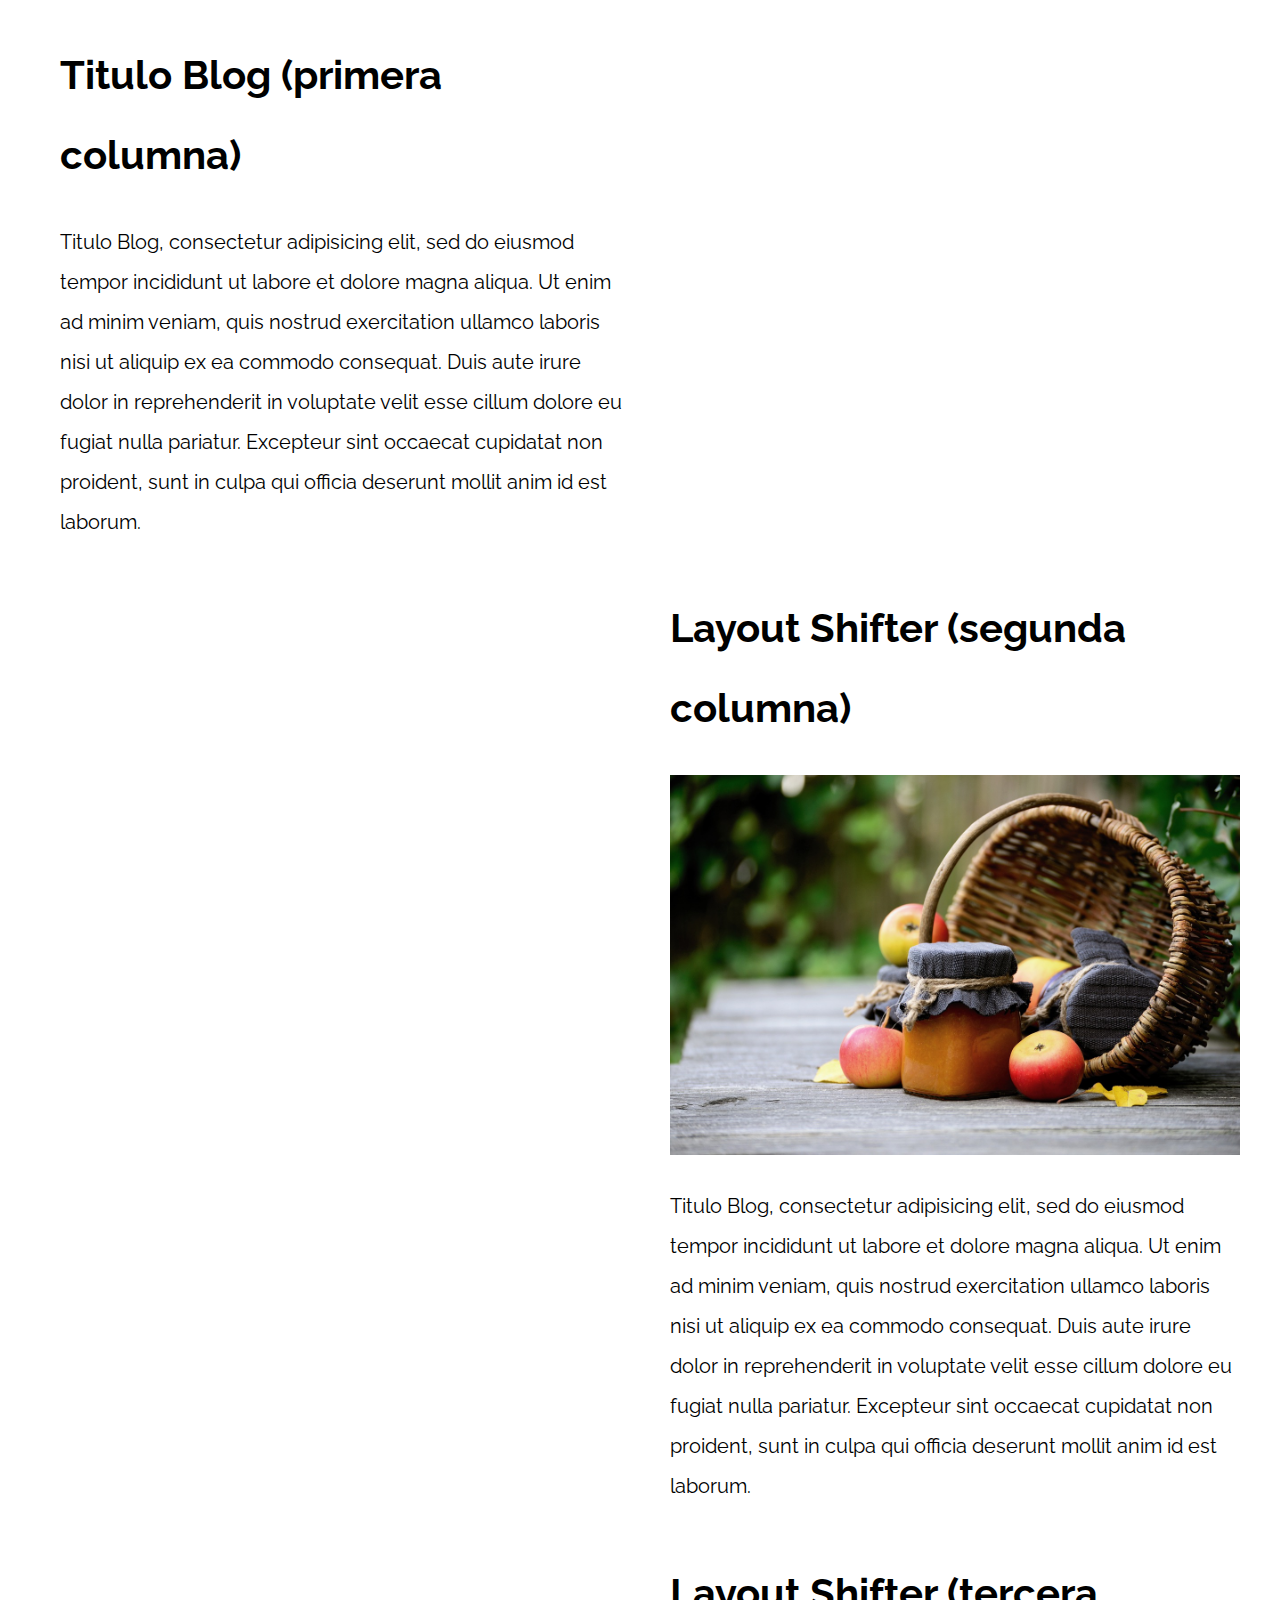
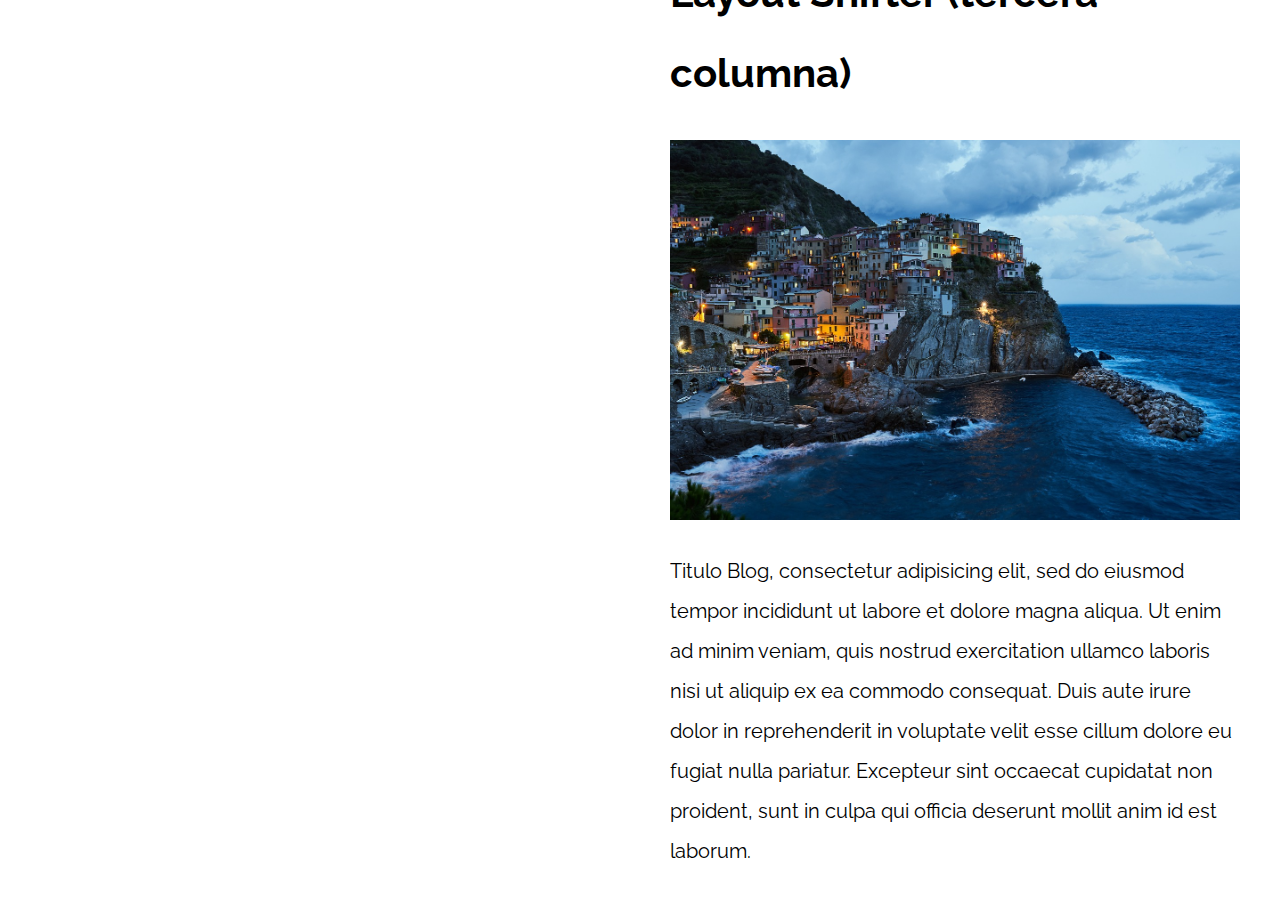
<file: 11-layout_shifter_css_grid/index.html>
<!DOCTYPE html>
<html>

<head>
    <meta charset="utf-8">
    <title>Patrones Responsive Web Design</title>
    <link rel="stylesheet" href="https://necolas.github.io/normalize.css/8.0.1/normalize.css">
    <link href="https://fonts.googleapis.com/css?family=Raleway:400,700,900" rel="stylesheet">
    <link rel="stylesheet" href="css/styles.css">
    <meta name="viewport" content="width=device-width, initial-scale=1">
</head>

<body>

    <div class="contenedor layout-shifter">
        <aside class="sidebar">
            <h1>Titulo Blog (primera columna)</h1>
            <p>
                Titulo Blog, consectetur adipisicing elit, sed do eiusmod tempor incididunt ut labore et dolore magna aliqua. Ut enim ad minim veniam, quis nostrud exercitation ullamco laboris nisi ut aliquip ex ea commodo consequat. Duis aute irure dolor in reprehenderit
                in voluptate velit esse cillum dolore eu fugiat nulla pariatur. Excepteur sint occaecat cupidatat non proident, sunt in culpa qui officia deserunt mollit anim id est laborum.
            </p>
        </aside>

        <main class="contenido-principal">
            <article class="entrada-blog">
                <h1>Layout Shifter (segunda columna)</h1>
                <img src="img/imagen1.jpg">
                <p>
                    Titulo Blog, consectetur adipisicing elit, sed do eiusmod tempor incididunt ut labore et dolore magna aliqua. Ut enim ad minim veniam, quis nostrud exercitation ullamco laboris nisi ut aliquip ex ea commodo consequat. Duis aute irure dolor in reprehenderit
                    in voluptate velit esse cillum dolore eu fugiat nulla pariatur. Excepteur sint occaecat cupidatat non proident, sunt in culpa qui officia deserunt mollit anim id est laborum.
                </p>
            </article>

            <article class="entrada-blog">
                <h1>Layout Shifter (tercera columna)</h1>
                <img src="img/imagen2.jpg">
                <p>
                    Titulo Blog, consectetur adipisicing elit, sed do eiusmod tempor incididunt ut labore et dolore magna aliqua. Ut enim ad minim veniam, quis nostrud exercitation ullamco laboris nisi ut aliquip ex ea commodo consequat. Duis aute irure dolor in reprehenderit
                    in voluptate velit esse cillum dolore eu fugiat nulla pariatur. Excepteur sint occaecat cupidatat non proident, sunt in culpa qui officia deserunt mollit anim id est laborum.
                </p>
            </article>
        </main>
    </div>

</body>

</html>
</file>
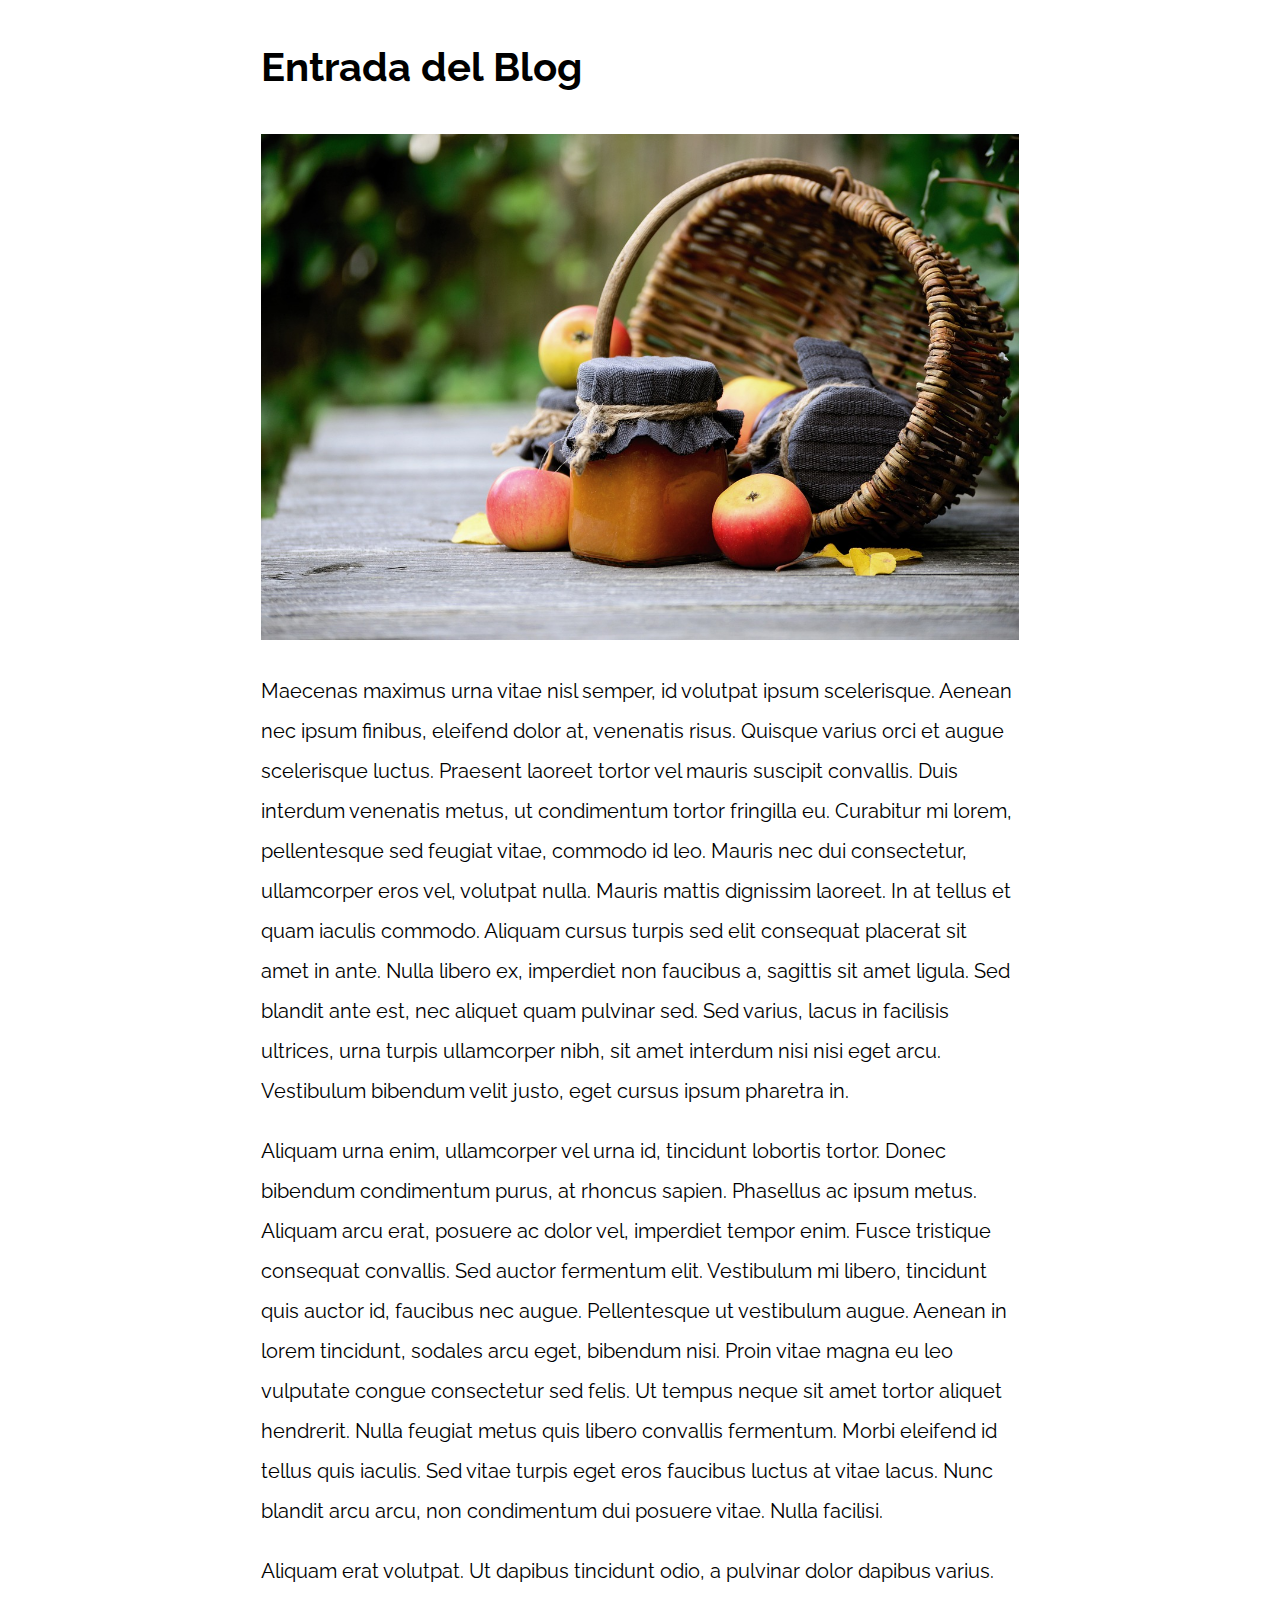
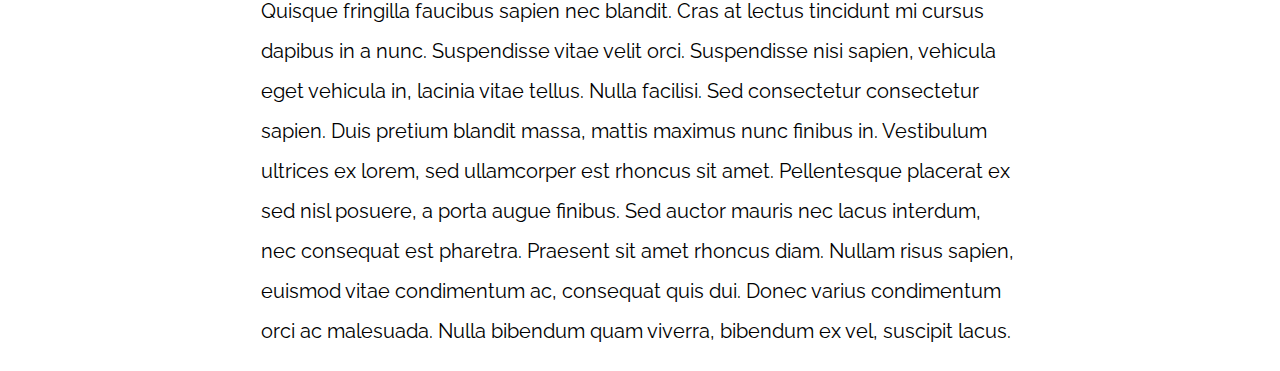
<file: 13-mostly_fluid/index.html>
<!DOCTYPE html>
<html>

<head>
    <meta charset="utf-8">
    <title>Patrones Responsive Web Design</title>
    <link rel="stylesheet" href="https://necolas.github.io/normalize.css/8.0.1/normalize.css">
    <link href="https://fonts.googleapis.com/css?family=Raleway:400,700,900" rel="stylesheet">
    <link rel="stylesheet" href="css/styles.css">
    <meta name="viewport" content="width=device-width, initial-scale=1">
</head>

<body>

    <div class="contenedor">
        <article class="entrada-blog">
            <h1>Entrada del Blog</h1>
            <img src="img/imagen1.jpg">

            <p>Maecenas maximus urna vitae nisl semper, id volutpat ipsum scelerisque. Aenean nec ipsum finibus, eleifend dolor at, venenatis risus. Quisque varius orci et augue scelerisque luctus. Praesent laoreet tortor vel mauris suscipit convallis. Duis
                interdum venenatis metus, ut condimentum tortor fringilla eu. Curabitur mi lorem, pellentesque sed feugiat vitae, commodo id leo. Mauris nec dui consectetur, ullamcorper eros vel, volutpat nulla. Mauris mattis dignissim laoreet. In at
                tellus et quam iaculis commodo. Aliquam cursus turpis sed elit consequat placerat sit amet in ante. Nulla libero ex, imperdiet non faucibus a, sagittis sit amet ligula. Sed blandit ante est, nec aliquet quam pulvinar sed. Sed varius, lacus
                in facilisis ultrices, urna turpis ullamcorper nibh, sit amet interdum nisi nisi eget arcu. Vestibulum bibendum velit justo, eget cursus ipsum pharetra in.</p>

            <p>Aliquam urna enim, ullamcorper vel urna id, tincidunt lobortis tortor. Donec bibendum condimentum purus, at rhoncus sapien. Phasellus ac ipsum metus. Aliquam arcu erat, posuere ac dolor vel, imperdiet tempor enim. Fusce tristique consequat
                convallis. Sed auctor fermentum elit. Vestibulum mi libero, tincidunt quis auctor id, faucibus nec augue. Pellentesque ut vestibulum augue. Aenean in lorem tincidunt, sodales arcu eget, bibendum nisi. Proin vitae magna eu leo vulputate
                congue consectetur sed felis. Ut tempus neque sit amet tortor aliquet hendrerit. Nulla feugiat metus quis libero convallis fermentum. Morbi eleifend id tellus quis iaculis. Sed vitae turpis eget eros faucibus luctus at vitae lacus. Nunc
                blandit arcu arcu, non condimentum dui posuere vitae. Nulla facilisi.</p>

            <p>Aliquam erat volutpat. Ut dapibus tincidunt odio, a pulvinar dolor dapibus varius. Quisque fringilla faucibus sapien nec blandit. Cras at lectus tincidunt mi cursus dapibus in a nunc. Suspendisse vitae velit orci. Suspendisse nisi sapien,
                vehicula eget vehicula in, lacinia vitae tellus. Nulla facilisi. Sed consectetur consectetur sapien. Duis pretium blandit massa, mattis maximus nunc finibus in. Vestibulum ultrices ex lorem, sed ullamcorper est rhoncus sit amet. Pellentesque
                placerat ex sed nisl posuere, a porta augue finibus. Sed auctor mauris nec lacus interdum, nec consequat est pharetra. Praesent sit amet rhoncus diam. Nullam risus sapien, euismod vitae condimentum ac, consequat quis dui. Donec varius
                condimentum orci ac malesuada. Nulla bibendum quam viverra, bibendum ex vel, suscipit lacus.</p>
        </article>

    </div>

</body>

</html>
</file>
<file: 01-2columnas_iguales_css_grid/css/styles.css>
html {
    box-sizing: border-box;
    font-size: 62.5%;
}

*,
*:before,
*:after {
    box-sizing: inherit;
}

body {
    font-family: 'Raleway', sans-serif;
    font-size: 1.6rem;
}

img {
    max-width: 100%;
}

h1 {
    font-size: 4rem;
}

.contenedor {
    max-width: 1200px;
    width: 95%;
    margin: 0 auto;
}

.entrada-blog a {
    display: inline-block;
    background-color: #2196F3;
    color: white;
    padding: 10px 20px;
    text-decoration: none;
    font-weight: bold;
    text-transform: uppercase;
}

/** CODIGO AQUI **/

@media (min-width: 768px) {
    .dos-columnas{
        display: grid;
        grid-template-columns: repeat(2, 50%);
        column-gap: 5px;
    }
}
</file>
<file: 02-2columnas_iguales_flexbox/css/styles.css>
html {
    box-sizing: border-box;
    font-size: 62.5%;
}

*,
*:before,
*:after {
    box-sizing: inherit;
}

body {
    font-family: 'Raleway', sans-serif;
    font-size: 1.6rem;
}

img {
    max-width: 100%;
}

h1 {
    font-size: 4rem;
}

.contenedor {
    max-width: 1200px;
    width: 95%;
    margin: 0 auto;
}

.entrada-blog a {
    display: inline-block;
    background-color: #2196F3;
    color: white;
    padding: 10px 20px;
    text-decoration: none;
    font-weight: bold;
    text-transform: uppercase;
}

/** CODIGO AQUI **/

@media (min-width: 768px) {
    .dos-columnas{
        display: flex;
        justify-content: space-between;
        gap: 2rem; /* no tiene soporte al 100% */
    }

    .entrada-blog{
        flex: 0 /*factor de crecimiento*/ 0 /* factor de disminucion*/ calc(50% -1rem) /* Tamaño base */;
    }
}
</file>
<file: 03-3columnas_iguales_css_grid/css/styles.css>
html {
    box-sizing: border-box;
    font-size: 62.5%;
}

*,
*:before,
*:after {
    box-sizing: inherit;
}

body {
    font-family: 'Raleway', sans-serif;
    font-size: 1.6rem;
}

img {
    max-width: 100%;
}

h1 {
    font-size: 4rem;
}

.contenedor {
    max-width: 1200px;
    width: 95%;
    margin: 0 auto;
}

.entrada-blog a {
    display: inline-block;
    background-color: #2196F3;
    color: white;
    padding: 10px 20px;
    text-decoration: none;
    font-weight: bold;
    text-transform: uppercase;
}

/** CODIGO AQUI **/
@media (min-width: 768px) {
    .tres-columnas{
        display: grid;
        grid-template-columns: repeat(3, 1fr);
        column-gap: 2rem;
    }
}
</file>
<file: 04-3columnas_iguales_flexbox/css/styles.css>
html {
    box-sizing: border-box;
    font-size: 62.5%;
}

*,
*:before,
*:after {
    box-sizing: inherit;
}

body {
    font-family: 'Raleway', sans-serif;
    font-size: 1.6rem;
}

img {
    max-width: 100%;
}

h1 {
    font-size: 4rem;
}

.contenedor {
    max-width: 1200px;
    width: 95%;
    margin: 0 auto;
}

.entrada-blog a {
    display: inline-block;
    background-color: #2196F3;
    color: white;
    padding: 10px 20px;
    text-decoration: none;
    font-weight: bold;
    text-transform: uppercase;
}

/** CODIGO AQUI **/

@media (min-width: 768px) {
    .tres-columnas{
        display: flex;
        justify-content: space-between;
    }

    .entrada-blog{
        flex: 0 0 calc(33.3% - 1rem);

    }
}
</file>
<file: 05-3columnas_css_grid/css/styles.css>
html {
    box-sizing: border-box;
    font-size: 62.5%;
}

*,
*:before,
*:after {
    box-sizing: inherit;
}

body {
    font-family: 'Raleway', sans-serif;
    font-size: 1.6rem;
    line-height: 2;
}

img {
    max-width: 100%;
}

h1 {
    font-size: 4rem;
}

h2 {
    font-size: 3.2rem;
}

.contenedor {
    max-width: 1200px;
    width: 95%;
    margin: 0 auto;
}

p {
    font-size: 2rem;
}

.entrada-blog a {
    display: inline-block;
    background-color: #2196F3;
    color: white;
    padding: 10px 20px;
    text-decoration: none;
    font-weight: bold;
    text-transform: uppercase;
}


/** CODIGO AQUI **/

@media (min-width: 768px) {
    .contenedor-grid{
        display: grid;
        grid-template-areas: "izquierda contenido derecha"; /* se definen nombres para las columnas a usar*/
        grid-template-columns: 1fr 3fr 1fr; /* se define el tamaño de las columnas */
        grid-auto-flow: column;
        column-gap: 2rem;
    }

    .contenedor-principal{
/*        grid-column: 2/3;   Coloca el aside desde la posición 2 hasta la posición 3*/
        grid-area: contenido;   /* se asigna el nombre deseado */
    }

    .sidebar-1{
        grid-area: izquierda;
    }
}
</file>
<file: 06-3columnas_flexbox/css/styles.css>
html {
    box-sizing: border-box;
    font-size: 62.5%;
}

*,
*:before,
*:after {
    box-sizing: inherit;
}

body {
    font-family: 'Raleway', sans-serif;
    font-size: 1.6rem;
    line-height: 2;
}

img {
    max-width: 100%;
}

h1 {
    font-size: 4rem;
}

h2 {
    font-size: 3.2rem;
}

p {
    font-size: 2rem;
}

.contenedor {
    max-width: 1200px;
    width: 95%;
    margin: 0 auto;
}

.entrada-blog a {
    display: inline-block;
    background-color: #2196F3;
    color: white;
    padding: 10px 20px;
    text-decoration: none;
    font-weight: bold;
    text-transform: uppercase;
}

/** CODIGO AQUI **/

@media (min-width: 768px) {
    .contenedor-flex{
        display: flex;
        justify-content: space-between;
    }

    .contenido-principal{
        flex-basis: calc(60% - 1rem);
    }

    .sidebar{
        flex-basis: calc(20% - 1rem);
    }

    .sidebar-1{
        order: -1;  /* '-1' corre el contenedor una posición a la izquierda*/
    }
}
</file>
<file: 07-column_drop_css_grid/css/styles.css>
html {
    box-sizing: border-box;
    font-size: 62.5%;
}

*,
*:before,
*:after {
    box-sizing: inherit;
}

body {
    font-family: 'Raleway', sans-serif;
    font-size: 1.6rem;
    line-height: 2;
}

img {
    max-width: 100%;
}

h1 {
    font-size: 4rem;
}

h2 {
    font-size: 3.2rem;
}

p {
    font-size: 2rem;
}

.contenedor {
    max-width: 1200px;
    width: 95%;
    margin: 0 auto;
}

.entrada-blog a {
    display: inline-block;
    background-color: #2196F3;
    color: white;
    padding: 10px 20px;
    text-decoration: none;
    font-weight: bold;
    text-transform: uppercase;
}



/** CODIGO AQUI **/

@media (min-width: 480px) {
    .column-drop-css{
        display: grid;
        grid-template-columns: repeat(2, 1fr);
        gap: 2rem;
    }

    .primera{
        grid-column: 1/3;
        grid-row: 2/3;
    }

    .segunda{
        grid-column: 2/3;
        grid-row: 1/3;
    }
}

@media (min-width: 768px) {
    .column-drop-css{
        grid-template-columns: repeat(3, 1fr);
    }

    .primera{
        grid-column: 2/3;
        grid-row: unset;
    }

    .segunda{
        grid-column: 3/4;
        grid-row: unset;
    }

    
}
</file>
<file: 08-column_drop_flexbox/css/styles.css>
html {
    box-sizing: border-box;
    font-size: 62.5%;
}

*,
*:before,
*:after {
    box-sizing: inherit;
}

body {
    font-family: 'Raleway', sans-serif;
    font-size: 1.6rem;
    line-height: 2;
}

img {
    max-width: 100%;
}

h1 {
    font-size: 4rem;
}

h2 {
    font-size: 3.2rem;
}

p {
    font-size: 2rem;
}

.contenedor {
    max-width: 1200px;
    width: 95%;
    margin: 0 auto;
}

.entrada-blog a {
    display: inline-block;
    background-color: #2196F3;
    color: white;
    padding: 10px 20px;
    text-decoration: none;
    font-weight: bold;
    text-transform: uppercase;
}

/** CODIGO AQUI **/
</file>
<file: 09-con_sidebar_css_grid/css/styles.css>
html {
    box-sizing: border-box;
    font-size: 62.5%;
}

*,
*:before,
*:after {
    box-sizing: inherit;
}

body {
    font-family: 'Raleway', sans-serif;
    font-size: 1.6rem;
    line-height: 2;
}

img {
    max-width: 100%;
}

h1 {
    font-size: 4rem;
}

h2 {
    font-size: 3.2rem;
}

p {
    font-size: 2rem;
}

.contenedor {
    max-width: 1200px;
    width: 95%;
    margin: 0 auto;
}

.entrada-blog a {
    display: inline-block;
    background-color: #2196F3;
    color: white;
    padding: 10px 20px;
    text-decoration: none;
    font-weight: bold;
    text-transform: uppercase;
}

/** CODIGO AQUI **/

@media (min-width: 768px) {
    .con-sidebar{
        display: grid;
        grid-template-columns: 3fr 1fr;
        column-gap: 4rem;
        grid-auto-flow: column;
    }

    aside{
        grid-column: 2/3;
    }

    article{

    }
}
</file>
<file: 11-layout_shifter_css_grid/css/styles.css>
html {
    box-sizing: border-box;
    font-size: 62.5%;
}

*,
*:before,
*:after {
    box-sizing: inherit;
}

body {
    font-family: 'Raleway', sans-serif;
    font-size: 1.6rem;
    line-height: 2;
}

img {
    max-width: 100%;
}

h1 {
    font-size: 4rem;
}

h2 {
    font-size: 3.2rem;
}

p {
    font-size: 2rem;
}

.contenedor {
    max-width: 1200px;
    width: 95%;
    margin: 0 auto;
}

.entrada-blog a {
    display: inline-block;
    background-color: #2196F3;
    color: white;
    padding: 10px 20px;
    text-decoration: none;
    font-weight: bold;
    text-transform: uppercase;
}


/** CODIGO AQUI **/

@media (min-width: 768px) {
    .layout-shifter{
        display: grid;
        grid-template-areas: "contenido"
                             "inferior";
    }

    .sidebar{
        grid-area: inferior;
    }

    .contenido-principal{
        grid-area: contenido;
        display: grid;
        grid-template-areas: "entrada1 entrada2";
        grid-template-columns: repeat(2, 1fr);
        column-gap: 3rem;
    }
}

@media (min-width: 992px) {
    .layout-shifter{
        grid-template-areas: "contenido sidebar";
        column-gap: 2rem;
    }

    .sidebar{
        grid-area: sidebar;
    }

    .contenido-principal{
        grid-area: contendio;

        grid-template-areas: "entrada1"
                             "entrada2";
        grid-template-columns: unset;
    }
}
</file>
<file: 13-mostly_fluid/css/styles.css>
html {
    box-sizing: border-box;
    font-size: 62.5%;
}

*,
*:before,
*:after {
    box-sizing: inherit;
}

body {
    font-family: 'Raleway', sans-serif;
    font-size: 1.6rem;
    line-height: 2;
}
h1 {
    font-size: 4rem;
}

h2 {
    font-size: 3.2rem;
}

p {
    font-size: 2rem;
}

.entrada-blog a {
    display: inline-block;
    background-color: #2196F3;
    color: white;
    padding: 10px 20px;
    text-decoration: none;
    font-weight: bold;
    text-transform: uppercase;
}

/** CODIGO AQUI **/


.contenedor{
    max-width: 120rem;
    width: 95%;
    margin: 0 auto;
}

@media (min-width: 768px) {
    .contenedor{
        width: 80%;
    }
}

@media (min-width: 992px) {
    .contenedor{
        width: 60%;
    }
}

img{
    max-width: 100%;
}
</file>
